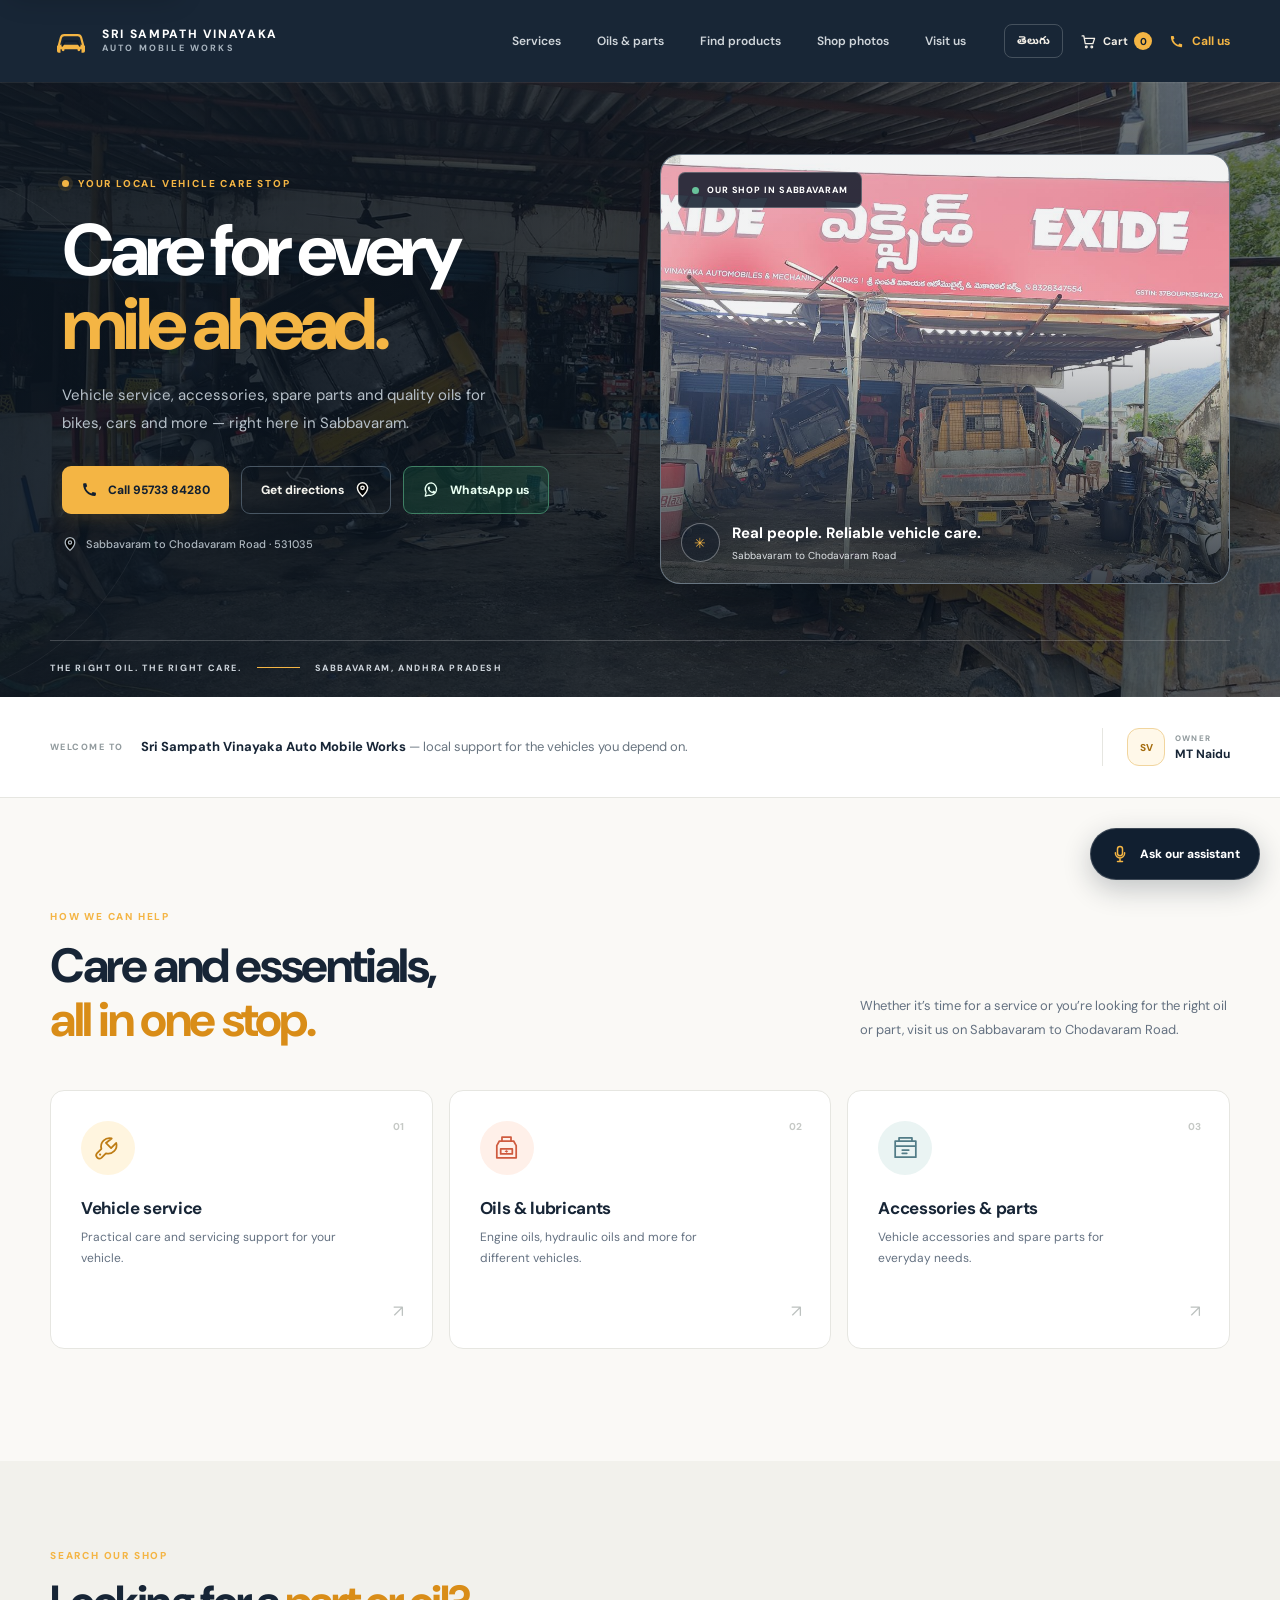
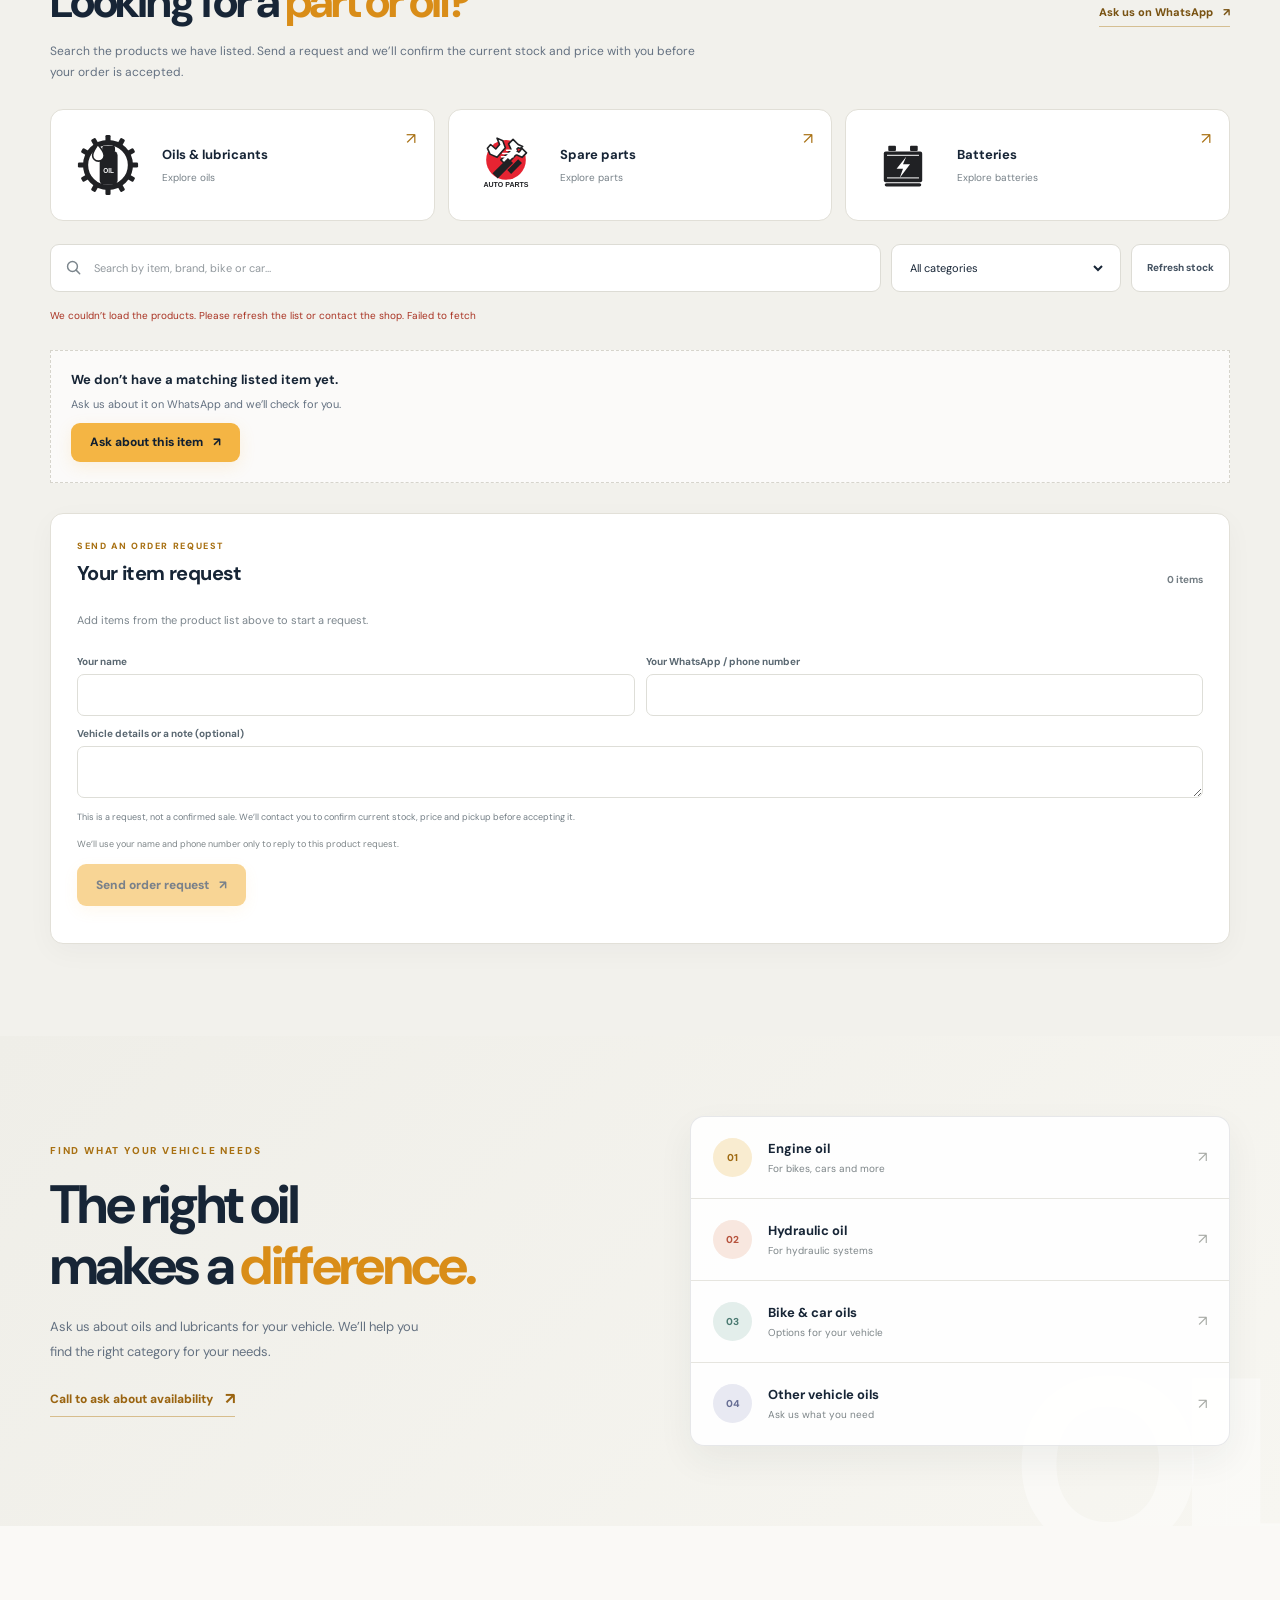
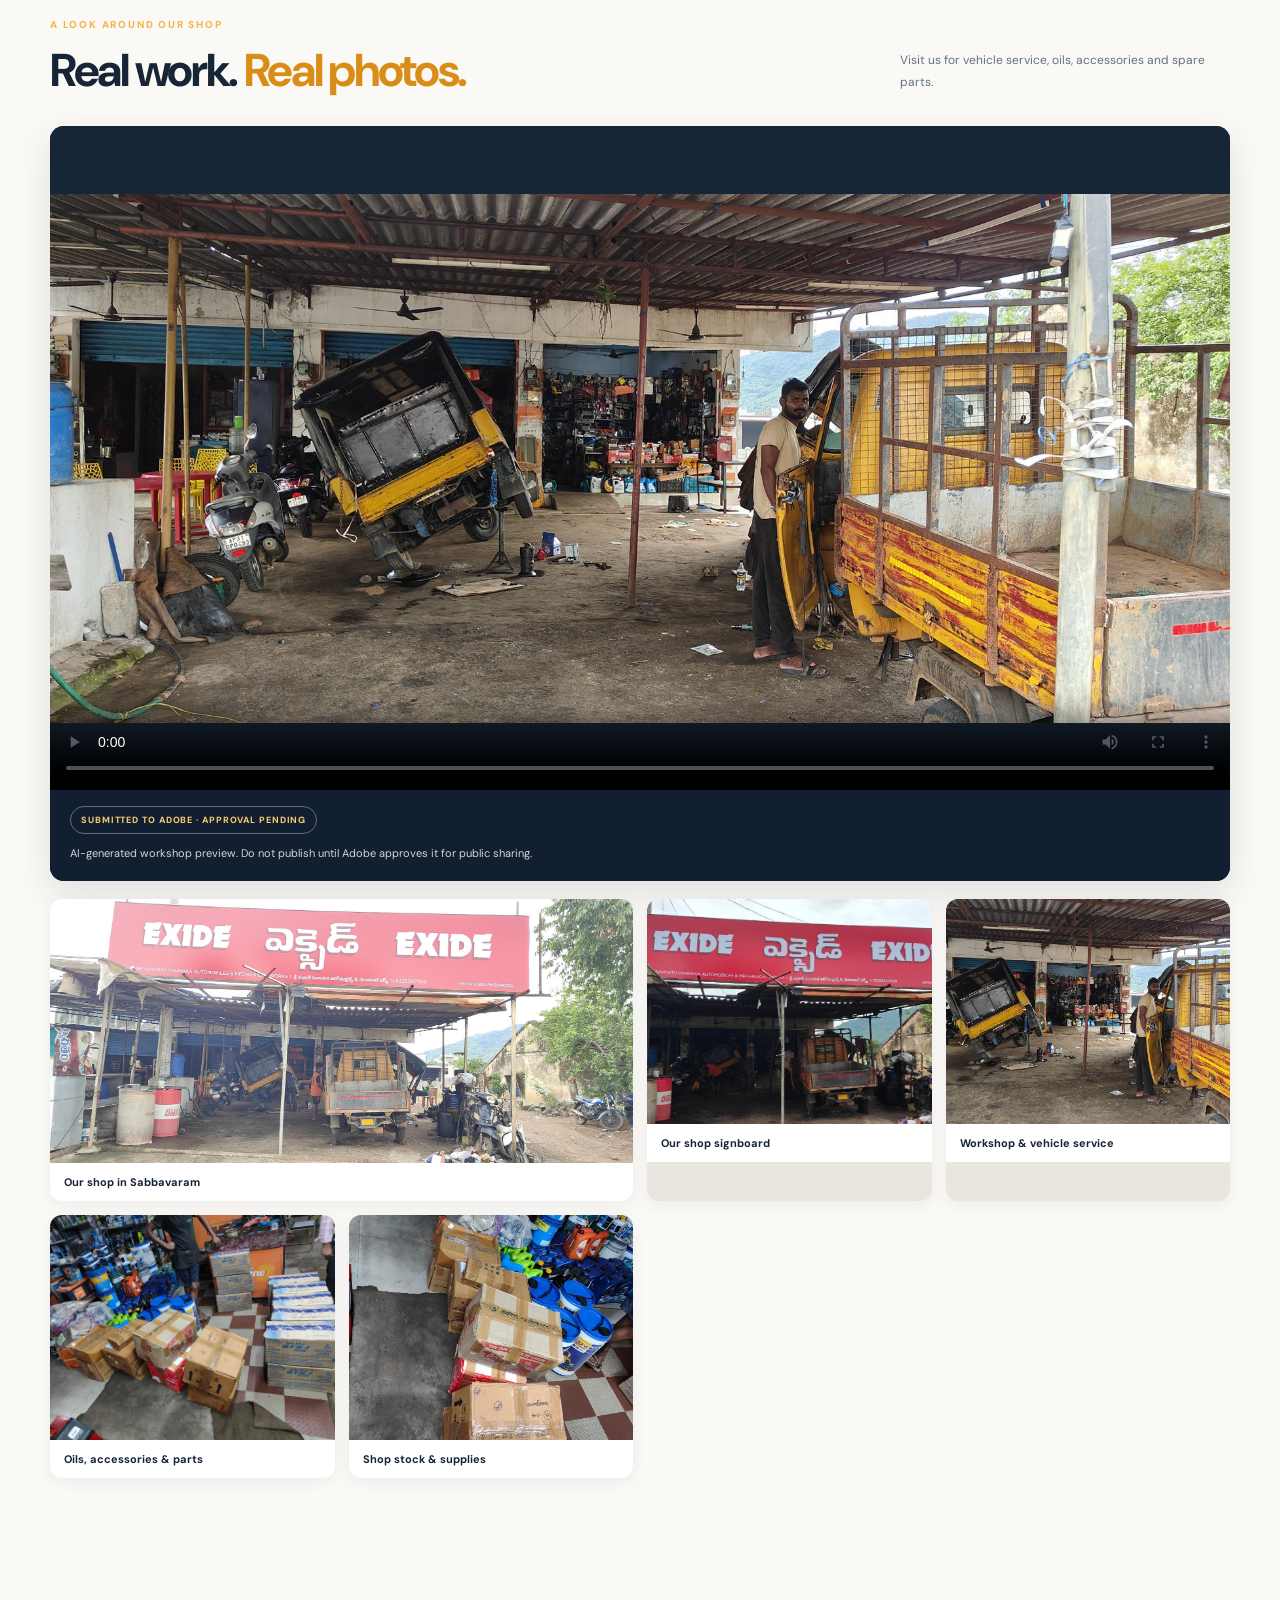
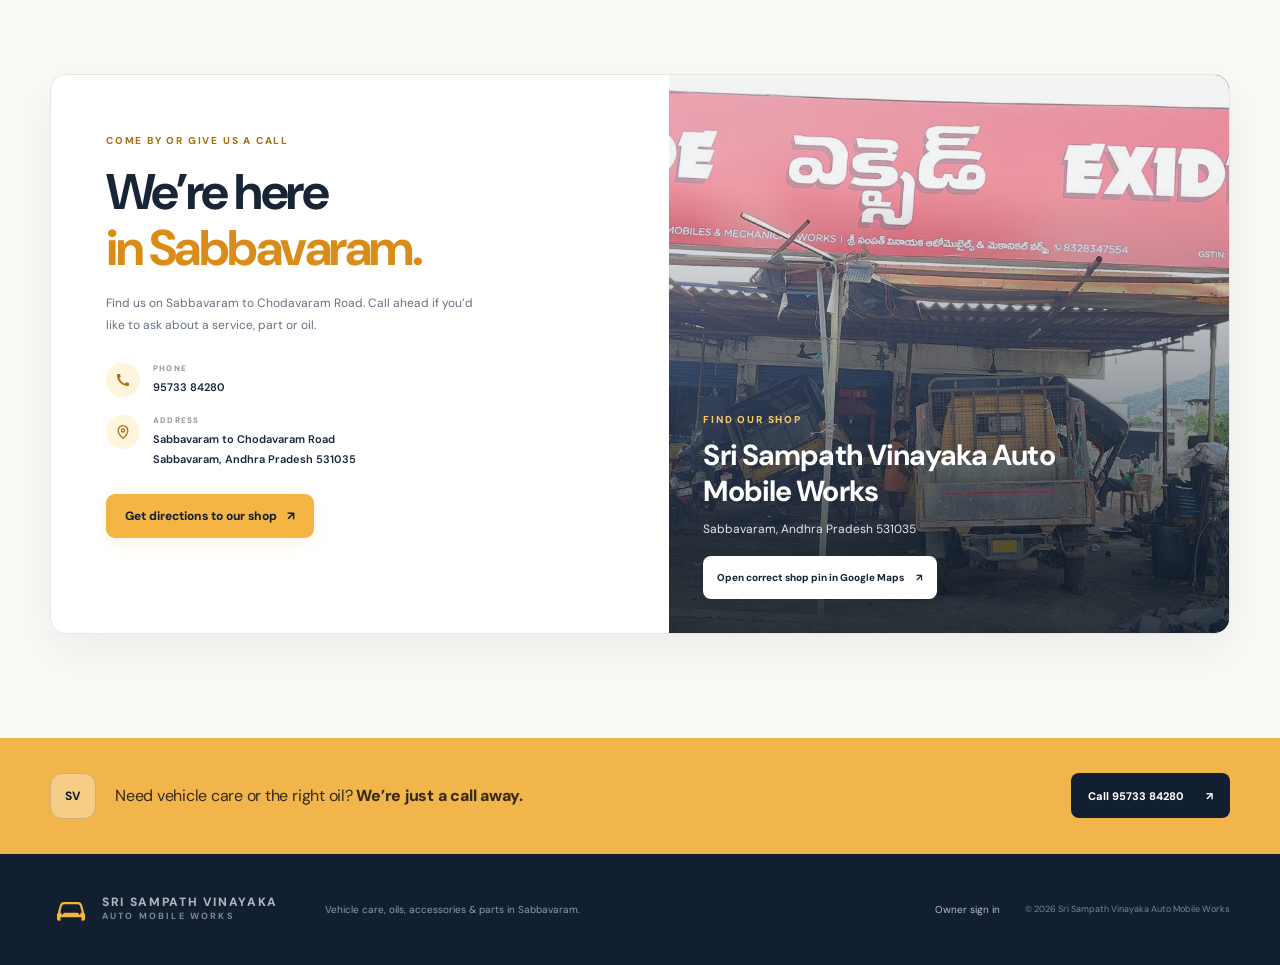
<file: index.html>
<!doctype html>
<html lang="en">
<head>
  <meta charset="utf-8">
  <meta name="viewport" content="width=device-width, initial-scale=1">
  <meta name="theme-color" content="#111f30">
  <meta name="description" content="Visit Sri Sampath Vinayaka Auto Mobile Works in Sabbavaram for vehicle servicing, batteries, genuine spare parts, accessories and quality oils. Call or find us on the map.">
  <meta property="og:type" content="website">
  <meta property="og:title" content="Sri Sampath Vinayaka Auto Mobile Works | Sabbavaram">
  <meta property="og:description" content="Vehicle care, quality oils, batteries and spare parts from your local automotive shop in Sabbavaram.">
  <title>Sri Sampath Vinayaka Auto Mobile Works | Vehicle Care in Sabbavaram</title>
  <link rel="preconnect" href="https://fonts.googleapis.com">
  <link rel="preconnect" href="https://fonts.gstatic.com" crossorigin>
  <link href="https://fonts.googleapis.com/css2?family=DM+Sans:wght@400;500;600;700;800&family=Noto+Sans+Telugu:wght@400;500;600;700;800&display=swap" rel="stylesheet">
  <link rel="stylesheet" href="styles.css">
  <script src="config.js"></script>
  <script src="site-background.js" defer></script>
  <script src="script.js" defer></script>
  <script src="catalogue.js" defer></script>
  <script src="voice-agent.js" defer></script>
</head>
<body>
  <a class="skip-link" href="#main-content">Skip to main content</a>
  <header class="site-header">
    <div class="header-inner">
      <a class="brand" href="#home" aria-label="Sri Sampath Vinayaka Auto Mobile Works home">
        <span class="brand-mark" aria-hidden="true">
          <svg viewBox="0 0 48 48" fill="none">
            <path d="M10 29.5h28l-2.4-9.2a4 4 0 0 0-3.9-3H16.3a4 4 0 0 0-3.9 3L10 29.5Z" stroke="currentColor" stroke-width="2.5" stroke-linejoin="round"/>
            <path d="M8 29.5h32v6a2 2 0 0 1-2 2h-2v-4H12v4h-2a2 2 0 0 1-2-2v-6Z" fill="currentColor"/>
            <path d="M16 24h16M14 29.5l2.5-4M34 29.5l-2.5-4" stroke="#101c2b" stroke-width="2" stroke-linecap="round"/>
            <circle cx="15" cy="34" r="1.6" fill="#f5b544"/>
            <circle cx="33" cy="34" r="1.6" fill="#f5b544"/>
          </svg>
        </span>
        <span class="brand-copy">
          <strong>SRI SAMPATH VINAYAKA</strong>
          <span>AUTO MOBILE WORKS</span>
        </span>
      </a>
      <nav class="main-nav" id="main-navigation" aria-label="Main navigation">
        <a href="#services" data-en="Services" data-te="సేవలు">Services</a>
        <a href="#oils" data-en="Oils &amp; parts" data-te="ఆయిల్స్ &amp; విడిభాగాలు">Oils &amp; parts</a>
        <a href="#products" data-en="Find products" data-te="ఉత్పత్తులు">Find products</a>
        <a href="#shop-photos" data-en="Shop photos" data-te="షాప్ ఫోటోలు">Shop photos</a>
        <a href="#visit" data-en="Visit us" data-te="మమ్మల్ని సందర్శించండి">Visit us</a>
      </nav>
      <div class="header-actions">
        <button class="language-button" id="language-toggle" type="button" aria-label="Switch language to Telugu">తెలుగు</button>
        <a class="header-cart" id="cart-link" href="#request-panel" aria-label="Cart, 0 items">
          <svg viewBox="0 0 20 20" aria-hidden="true"><path d="M2.5 3.5h2l1.7 9.1h8.9l2-6.2H5.1M7.4 15.5a1 1 0 1 0 0 2 1 1 0 0 0 0-2Zm6.5 0a1 1 0 1 0 0 2 1 1 0 0 0 0-2Z" fill="none" stroke="currentColor" stroke-width="1.5" stroke-linecap="round" stroke-linejoin="round"/></svg>
          <span class="header-cart-label" data-en="Cart" data-te="కార్ట్">Cart</span>
          <span class="header-cart-count" id="header-cart-count" aria-hidden="true">0</span>
        </a>
        <a class="header-call" href="tel:+919573384280">
          <svg viewBox="0 0 20 20" aria-hidden="true"><path d="M6.2 2.5H3.8c-.7 0-1.3.6-1.3 1.3 0 7.6 6.1 13.7 13.7 13.7.7 0 1.3-.6 1.3-1.3v-2.4l-3.8-1-1.5 1.8a11.8 11.8 0 0 1-6.8-6.8l1.8-1.5-1-3.8Z" fill="currentColor"/></svg>
          <span>Call us</span>
        </a>
        <button class="menu-button" id="menu-toggle" type="button" aria-label="Open navigation" aria-expanded="false" aria-controls="main-navigation">
          <span></span><span></span><span></span>
        </button>
      </div>
    </div>
  </header>

  <main id="main-content">
    <section class="hero" id="home">
      <video class="hero-background-video" autoplay muted loop playsinline preload="metadata" poster="images/workshop.jpg" aria-hidden="true" tabindex="-1">
        <source src="images/workshop-mechanic-video.mp4" type="video/mp4">
      </video>
      <div class="hero-video-shade" aria-hidden="true"></div>
      <div class="hero-grid">
        <div class="hero-copy">
          <div class="eyebrow"><span class="eyebrow-dot"></span><span data-en="YOUR LOCAL VEHICLE CARE STOP" data-te="మీ స్థానిక వాహన సంరక్షణ కేంద్రం">YOUR LOCAL VEHICLE CARE STOP</span></div>
          <h1 data-en="Care for every<br><em>mile ahead.</em>" data-te="ప్రతి ప్రయాణానికి<br><em>నమ్మకమైన సంరక్షణ.</em>">Care for every<br><em>mile ahead.</em></h1>
          <p class="hero-description" data-en="Vehicle service, accessories, spare parts and quality oils for bikes, cars and more — right here in Sabbavaram." data-te="బైక్‌లు, కార్లు మరియు ఇతర వాహనాలకు సర్వీసింగ్, యాక్సెసరీస్, స్పేర్ పార్ట్స్ మరియు నాణ్యమైన ఆయిల్స్ — మీ సబ్బవరం దగ్గరలోనే.">Vehicle service, accessories, spare parts and quality oils for bikes, cars and more — right here in Sabbavaram.</p>
          <div class="hero-actions">
            <a class="button button-primary" href="tel:+919573384280">
              <svg viewBox="0 0 20 20" aria-hidden="true"><path d="M6.2 2.5H3.8c-.7 0-1.3.6-1.3 1.3 0 7.6 6.1 13.7 13.7 13.7.7 0 1.3-.6 1.3-1.3v-2.4l-3.8-1-1.5 1.8a11.8 11.8 0 0 1-6.8-6.8l1.8-1.5-1-3.8Z" fill="currentColor"/></svg>
              <span data-en="Call 95733 84280" data-te="కాల్ చేయండి 95733 84280">Call 95733 84280</span>
            </a>
            <a class="button button-secondary" href="https://maps.app.goo.gl/3EdYAjv5d21XyA486" target="_blank" rel="noopener noreferrer">
              <span data-en="Get directions" data-te="దారి తెలుసుకోండి">Get directions</span>
              <svg viewBox="0 0 20 20" aria-hidden="true"><path d="M10 18s6-5.6 6-10a6 6 0 1 0-12 0c0 4.4 6 10 6 10Z" stroke="currentColor" stroke-width="1.7"/><circle cx="10" cy="8" r="2" stroke="currentColor" stroke-width="1.7"/></svg>
            </a>
            <a class="button button-whatsapp" data-whatsapp-link data-whatsapp-message="Hello, I have a question about your vehicle services or products." href="https://wa.me/916303263803" target="_blank" rel="noopener noreferrer">
              <svg viewBox="0 0 20 20" aria-hidden="true"><path d="M10 2.2a7.4 7.4 0 0 0-6.3 11.3L2.6 17.8l4.4-1.1A7.4 7.4 0 1 0 10 2.2Z" fill="none" stroke="currentColor" stroke-width="1.5" stroke-linejoin="round"/><path d="M7.2 6.4c-.3 0-.6.1-.8.4-.3.3-.8.8-.8 1.8s.8 2 1 2.3c.1.2 1.5 2.4 3.7 3.2 1.8.7 2.2.5 2.6.4.4-.1 1.3-.5 1.5-1 .2-.5.2-.9.1-1-.1-.1-.3-.2-.6-.3l-1.5-.7c-.2-.1-.4-.1-.5.1l-.7.8c-.1.2-.3.2-.5.1a6.1 6.1 0 0 1-1.8-1.1 6.8 6.8 0 0 1-1.2-1.5c-.1-.2 0-.3.1-.4l.4-.5c.1-.2.2-.3.2-.5l-.1-.4-.7-1.6c-.1-.3-.3-.4-.5-.4h-.3Z" fill="currentColor"/></svg>
              <span data-en="WhatsApp us" data-te="వాట్సాప్ చేయండి">WhatsApp us</span>
            </a>
          </div>
          <div class="hero-location">
            <span class="location-icon" aria-hidden="true">
              <svg viewBox="0 0 20 20"><path d="M10 18s6-5.6 6-10a6 6 0 1 0-12 0c0 4.4 6 10 6 10Z" stroke="currentColor" stroke-width="1.6"/><circle cx="10" cy="8" r="2" stroke="currentColor" stroke-width="1.6"/></svg>
            </span>
            <span data-en="Sabbavaram to Chodavaram Road · 531035" data-te="సబ్బవరం నుండి చోడవరం రోడ్ · 531035">Sabbavaram to Chodavaram Road · 531035</span>
          </div>
        </div>

        <div class="hero-art">
          <div class="hero-photo-card">
            <img src="images/shop-front.jpg" alt="The Sri Sampath Vinayaka Auto Mobile Works shop in Sabbavaram" data-alt-en="The Sri Sampath Vinayaka Auto Mobile Works shop in Sabbavaram" data-alt-te="సబ్బవరంలోని శ్రీ సంపత్ వినాయక ఆటోమొబైల్ వర్క్స్ షాప్" fetchpriority="high" decoding="async">
            <div class="hero-photo-badge"><span class="label-dot"></span><span data-en="OUR SHOP IN SABBAVARAM" data-te="సబ్బవరంలో మా షాప్">OUR SHOP IN SABBAVARAM</span></div>
            <div class="hero-photo-caption">
              <span class="mini-gear" aria-hidden="true">✳</span>
              <span><strong data-en="Real people. Reliable vehicle care." data-te="నిజమైన సేవ. నమ్మకమైన వాహన సంరక్షణ.">Real people. Reliable vehicle care.</strong><small data-en="Sabbavaram to Chodavaram Road" data-te="సబ్బవరం నుండి చోడవరం రోడ్">Sabbavaram to Chodavaram Road</small></span>
            </div>
          </div>
        </div>
      </div>
      <div class="hero-bottom">
        <span data-en="THE RIGHT OIL. THE RIGHT CARE." data-te="సరైన ఆయిల్. సరైన సంరక్షణ.">THE RIGHT OIL. THE RIGHT CARE.</span>
        <span class="hero-bottom-line"></span>
        <span data-en="SABBAVARAM, ANDHRA PRADESH" data-te="సబ్బవరం, ఆంధ్రప్రదేశ్">SABBAVARAM, ANDHRA PRADESH</span>
      </div>
    </section>

    <section class="intro-strip" aria-label="Business introduction">
      <div class="intro-inner">
        <span class="intro-kicker" data-en="WELCOME TO" data-te="స్వాగతం">WELCOME TO</span>
        <p><strong>Sri Sampath Vinayaka Auto Mobile Works</strong><span data-en=" — local support for the vehicles you depend on." data-te=" — మీ వాహనాలకు నమ్మకమైన స్థానిక సేవ."> — local support for the vehicles you depend on.</span></p>
        <span class="owner-tag"><span class="owner-icon">SV</span><span><small data-en="OWNER" data-te="యజమాని">OWNER</small><strong>MT Naidu</strong></span></span>
      </div>
    </section>

    <section class="section services-section" id="services">
      <div class="section-heading">
        <div>
          <span class="section-kicker" data-en="HOW WE CAN HELP" data-te="మేము అందించే సేవలు">HOW WE CAN HELP</span>
          <h2 data-en="Care and essentials,<br><em>all in one stop.</em>" data-te="సంరక్షణ మరియు అవసరాలు,<br><em>అన్నీ ఒకే చోట.</em>">Care and essentials,<br><em>all in one stop.</em></h2>
        </div>
        <p data-en="Whether it’s time for a service or you’re looking for the right oil or part, visit us on Sabbavaram to Chodavaram Road." data-te="సర్వీసింగ్ చేయించాలన్నా, సరైన ఆయిల్ లేదా విడిభాగం కావాలన్నా, సబ్బవరం నుండి చోడవరం రోడ్‌లోని మా వద్దకు రండి.">Whether it’s time for a service or you’re looking for the right oil or part, visit us on Sabbavaram to Chodavaram Road.</p>
      </div>
      <div class="service-grid">
        <article class="service-card">
          <span class="card-number">01</span>
          <span class="service-icon icon-wrench" aria-hidden="true">
            <svg viewBox="0 0 48 48"><path d="M29 10a13 13 0 0 0-16 16L6 33a5 5 0 0 0 7 7l7-7a13 13 0 0 0 16-16l-8 8-8-8 9-7Z" fill="none" stroke="currentColor" stroke-width="2.7" stroke-linecap="round" stroke-linejoin="round"/><circle cx="11" cy="35" r="1.7" fill="currentColor"/></svg>
          </span>
          <h3 data-en="Vehicle service" data-te="వాహన సర్వీసింగ్">Vehicle service</h3>
          <p data-en="Practical care and servicing support for your vehicle." data-te="మీ వాహనానికి అవసరమైన సర్వీసింగ్ మరియు సంరక్షణ.">Practical care and servicing support for your vehicle.</p>
          <span class="card-arrow" aria-hidden="true">↗</span>
        </article>
        <article class="service-card">
          <span class="card-number">02</span>
          <span class="service-icon icon-oil" aria-hidden="true">
            <svg viewBox="0 0 48 48"><path d="M17 8h14v6h4l4 7v19H9V21l4-7h4V8Z" fill="none" stroke="currentColor" stroke-width="2.7" stroke-linejoin="round"/><path d="M17 14h14M15 26h18v8H15z" fill="none" stroke="currentColor" stroke-width="2.7" stroke-linejoin="round"/><path d="m24 27-3 4h3l-1 3 4-5h-3l1-2Z" fill="currentColor"/></svg>
          </span>
          <h3 data-en="Oils &amp; lubricants" data-te="ఆయిల్స్ &amp; లూబ్రికెంట్స్">Oils &amp; lubricants</h3>
          <p data-en="Engine oils, hydraulic oils and more for different vehicles." data-te="వివిధ వాహనాలకు ఇంజిన్ ఆయిల్స్, హైడ్రాలిక్ ఆయిల్స్ మరియు మరిన్ని.">Engine oils, hydraulic oils and more for different vehicles.</p>
          <span class="card-arrow" aria-hidden="true">↗</span>
        </article>
        <article class="service-card">
          <span class="card-number">03</span>
          <span class="service-icon icon-parts" aria-hidden="true">
            <svg viewBox="0 0 48 48"><path d="M8 14h32v25H8zM14 14V9h20v5M8 22h32" fill="none" stroke="currentColor" stroke-width="2.7" stroke-linejoin="round"/><path d="M19 28h10M19 33h7" stroke="currentColor" stroke-width="2.7" stroke-linecap="round"/></svg>
          </span>
          <h3 data-en="Accessories &amp; parts" data-te="యాక్సెసరీస్ &amp; పార్ట్స్">Accessories &amp; parts</h3>
          <p data-en="Vehicle accessories and spare parts for everyday needs." data-te="రోజువారీ అవసరాలకు వాహన యాక్సెసరీస్ మరియు స్పేర్ పార్ట్స్.">Vehicle accessories and spare parts for everyday needs.</p>
          <span class="card-arrow" aria-hidden="true">↗</span>
        </article>
      </div>
    </section>

    <section class="product-section" id="products">
      <div class="product-section-inner">
        <div class="product-heading">
          <div>
            <span class="section-kicker" data-en="SEARCH OUR SHOP" data-te="మా షాప్‌లో వెతకండి">SEARCH OUR SHOP</span>
            <h2 data-en="Looking for a <em>part or oil?</em>" data-te="<em>పార్ట్ లేదా ఆయిల్</em> కావాలా?">Looking for a <em>part or oil?</em></h2>
          </div>
          <a class="product-help-link" data-whatsapp-link data-whatsapp-message="Hello, I want to ask about a product." href="https://wa.me/916303263803" target="_blank" rel="noopener noreferrer">
            <span data-en="Ask us on WhatsApp" data-te="వాట్సాప్‌లో అడగండి">Ask us on WhatsApp</span><span aria-hidden="true">↗</span>
          </a>
        </div>
        <p class="product-intro" data-en="Search the products we have listed. Send a request and we’ll confirm the current stock and price with you before your order is accepted." data-te="మేము జాబితా చేసిన ఉత్పత్తులను వెతకండి. అభ్యర్థన పంపండి; మీ ఆర్డర్‌ను నిర్ధారించే ముందు ప్రస్తుత స్టాక్ మరియు ధరను మీతో ధృవీకరిస్తాము.">Search the products we have listed. Send a request and we’ll confirm the current stock and price with you before your order is accepted.</p>
        <div class="product-categories" aria-label="Browse products by category" data-aria-label-en="Browse products by category" data-aria-label-te="ఉత్పత్తి వర్గాలవారీగా చూడండి">
          <button class="product-category-card category-oils" type="button" data-product-group="oils" aria-pressed="false" aria-controls="product-grid">
            <span class="category-art category-logo" aria-hidden="true">
              <img src="images/category-logos/oil.svg" alt="" decoding="async">
            </span>
            <span class="category-card-copy"><strong data-en="Oils &amp; lubricants" data-te="ఆయిల్స్ &amp; లూబ్రికెంట్స్">Oils &amp; lubricants</strong><small data-en="Explore oils" data-te="ఆయిల్స్ చూడండి">Explore oils</small></span>
            <span class="category-card-arrow" aria-hidden="true">↗</span>
          </button>
          <button class="product-category-card category-parts" type="button" data-product-group="parts" aria-pressed="false" aria-controls="product-grid">
            <span class="category-art category-logo" aria-hidden="true">
              <img src="images/category-logos/auto-parts.svg" alt="" decoding="async">
            </span>
            <span class="category-card-copy"><strong data-en="Spare parts" data-te="స్పేర్ పార్ట్స్">Spare parts</strong><small data-en="Explore parts" data-te="పార్ట్స్ చూడండి">Explore parts</small></span>
            <span class="category-card-arrow" aria-hidden="true">↗</span>
          </button>
          <button class="product-category-card category-batteries" type="button" data-product-group="batteries" aria-pressed="false" aria-controls="product-grid">
            <span class="category-art category-logo" aria-hidden="true">
              <img src="images/category-logos/battery.svg" alt="" decoding="async">
            </span>
            <span class="category-card-copy"><strong data-en="Batteries" data-te="బ్యాటరీలు">Batteries</strong><small data-en="Explore batteries" data-te="బ్యాటరీలు చూడండి">Explore batteries</small></span>
            <span class="category-card-arrow" aria-hidden="true">↗</span>
          </button>
        </div>
        <div class="catalogue-tools">
          <label class="catalogue-search-label" for="catalogue-search">
            <span class="sr-only" data-en="Search products" data-te="ఉత్పత్తులను వెతకండి">Search products</span>
            <svg viewBox="0 0 20 20" aria-hidden="true"><circle cx="8.8" cy="8.8" r="5.8" fill="none" stroke="currentColor" stroke-width="1.7"/><path d="m13.1 13.1 4.2 4.2" stroke="currentColor" stroke-width="1.7" stroke-linecap="round"/></svg>
            <input id="catalogue-search" type="search" placeholder="Search by item, brand, bike or car…" data-placeholder-en="Search by item, brand, bike or car…" data-placeholder-te="పేరు, బ్రాండ్, బైక్ లేదా కారు ద్వారా వెతకండి…" autocomplete="off">
          </label>
          <label class="catalogue-filter-label" for="catalogue-category">
            <span class="sr-only" data-en="Filter by category" data-te="వర్గం ద్వారా ఫిల్టర్ చేయండి">Filter by category</span>
            <select id="catalogue-category"><option value="" data-en="All categories" data-te="అన్ని వర్గాలు">All categories</option></select>
          </label>
          <button class="button button-secondary catalogue-refresh" id="catalogue-refresh" type="button"><span data-en="Refresh stock" data-te="స్టాక్‌ను రిఫ్రెష్ చేయండి">Refresh stock</span></button>
        </div>
        <p class="catalogue-status" id="catalogue-status" role="status" aria-live="polite" data-en="Loading the product catalogue…" data-te="ఉత్పత్తుల జాబితాను లోడ్ చేస్తున్నాము…">Loading the product catalogue…</p>
        <div class="product-grid" id="product-grid" aria-live="polite"></div>
        <div class="catalogue-empty hidden" id="catalogue-empty">
          <strong data-en="We don’t have a matching listed item yet." data-te="ఈ ఉత్పత్తి ప్రస్తుతం జాబితాలో లేదు.">We don’t have a matching listed item yet.</strong>
          <span data-en="Ask us about it on WhatsApp and we’ll check for you." data-te="వాట్సాప్‌లో అడగండి, మేము మీ కోసం చూసి చెబుతాము.">Ask us about it on WhatsApp and we’ll check for you.</span>
          <a class="button button-primary" data-whatsapp-link data-whatsapp-message="Hello, I want to ask if you have this item: " href="https://wa.me/916303263803" target="_blank" rel="noopener noreferrer"><span data-en="Ask about this item" data-te="ఈ ఉత్పత్తి గురించి అడగండి">Ask about this item</span><span aria-hidden="true">↗</span></a>
        </div>
        <section class="request-panel" id="request-panel" aria-labelledby="request-title">
          <div class="request-heading">
            <div><span class="section-kicker" data-en="SEND AN ORDER REQUEST" data-te="ఆర్డర్ అభ్యర్థన పంపండి">SEND AN ORDER REQUEST</span><h3 id="request-title" data-en="Your item request" data-te="మీ ఉత్పత్తి అభ్యర్థన">Your item request</h3></div>
            <span class="request-count" id="request-count">0 items</span>
          </div>
          <div class="request-items" id="request-items"><p class="request-empty" data-en="Add items from the product list above to start a request." data-te="అభ్యర్థన ప్రారంభించడానికి పైనున్న జాబితా నుండి ఉత్పత్తులను జోడించండి.">Add items from the product list above to start a request.</p></div>
          <form class="order-form" id="order-form">
            <div class="order-fields">
              <label><span data-en="Your name" data-te="మీ పేరు">Your name</span><input name="customer_name" autocomplete="name" maxlength="80" required></label>
              <label><span data-en="Your WhatsApp / phone number" data-te="మీ వాట్సాప్ / ఫోన్ నంబర్">Your WhatsApp / phone number</span><input name="customer_phone" type="tel" autocomplete="tel" inputmode="tel" minlength="10" maxlength="20" required></label>
              <label class="order-note"><span data-en="Vehicle details or a note (optional)" data-te="వాహన వివరాలు లేదా గమనిక (ఐచ్ఛికం)">Vehicle details or a note (optional)</span><textarea name="customer_message" rows="2" maxlength="500"></textarea></label>
            </div>
            <p class="order-disclaimer" data-en="This is a request, not a confirmed sale. We’ll contact you to confirm current stock, price and pickup before accepting it." data-te="ఇది అభ్యర్థన మాత్రమే, నిర్ధారించిన విక్రయం కాదు. అంగీకరించే ముందు స్టాక్, ధర మరియు పికప్‌ను మీతో ధృవీకరిస్తాము.">This is a request, not a confirmed sale. We’ll contact you to confirm current stock, price and pickup before accepting it.</p>
            <p class="order-privacy" data-en="We’ll use your name and phone number only to reply to this product request." data-te="ఈ ఉత్పత్తి అభ్యర్థనకు సమాధానం ఇవ్వడానికి మాత్రమే మీ పేరు మరియు ఫోన్ నంబర్ ఉపయోగిస్తాము.">We’ll use your name and phone number only to reply to this product request.</p>
            <button class="button button-primary order-submit" id="order-submit" type="submit" disabled><span data-en="Send order request" data-te="ఆర్డర్ అభ్యర్థన పంపండి">Send order request</span><span aria-hidden="true">↗</span></button>
            <p class="order-result" id="order-result" role="status" aria-live="polite"></p>
            <a class="button button-secondary hidden whatsapp-followup" id="whatsapp-followup" href="https://wa.me/916303263803" target="_blank" rel="noopener noreferrer"><span data-en="Continue in WhatsApp" data-te="వాట్సాప్‌లో కొనసాగించండి">Continue in WhatsApp</span><span aria-hidden="true">↗</span></a>
          </form>
        </section>
      </div>
    </section>

    <section class="oils-section" id="oils">
      <div class="oils-inner">
        <div class="oils-copy">
          <span class="section-kicker" data-en="FIND WHAT YOUR VEHICLE NEEDS" data-te="మీ వాహనానికి కావలసినవి">FIND WHAT YOUR VEHICLE NEEDS</span>
          <h2 data-en="The right oil<br>makes a <em>difference.</em>" data-te="సరైన ఆయిల్<br>మంచి <em>మార్పు తెస్తుంది.</em>">The right oil<br>makes a <em>difference.</em></h2>
          <p data-en="Ask us about oils and lubricants for your vehicle. We’ll help you find the right category for your needs." data-te="మీ వాహనానికి కావలసిన ఆయిల్స్ మరియు లూబ్రికెంట్స్ గురించి మమ్మల్ని అడగండి. మీ అవసరానికి సరిపోయే రకాన్ని కనుగొనడంలో సహాయం చేస్తాము.">Ask us about oils and lubricants for your vehicle. We’ll help you find the right category for your needs.</p>
          <a class="text-link" href="tel:+919573384280"><span data-en="Call to ask about availability" data-te="లభ్యత గురించి కాల్ చేసి అడగండి">Call to ask about availability</span><span aria-hidden="true">↗</span></a>
        </div>
        <div class="oil-list">
          <div class="oil-row"><span class="oil-icon">01</span><span><strong data-en="Engine oil" data-te="ఇంజిన్ ఆయిల్">Engine oil</strong><small data-en="For bikes, cars and more" data-te="బైక్‌లు, కార్లు మరియు మరిన్ని">For bikes, cars and more</small></span><span class="oil-arrow" aria-hidden="true">↗</span></div>
          <div class="oil-row"><span class="oil-icon">02</span><span><strong data-en="Hydraulic oil" data-te="హైడ్రాలిక్ ఆయిల్">Hydraulic oil</strong><small data-en="For hydraulic systems" data-te="హైడ్రాలిక్ వ్యవస్థల కోసం">For hydraulic systems</small></span><span class="oil-arrow" aria-hidden="true">↗</span></div>
          <div class="oil-row"><span class="oil-icon">03</span><span><strong data-en="Bike &amp; car oils" data-te="బైక్ &amp; కార్ ఆయిల్స్">Bike &amp; car oils</strong><small data-en="Options for your vehicle" data-te="మీ వాహనానికి అనువైనవి">Options for your vehicle</small></span><span class="oil-arrow" aria-hidden="true">↗</span></div>
          <div class="oil-row"><span class="oil-icon">04</span><span><strong data-en="Other vehicle oils" data-te="ఇతర వాహనాల ఆయిల్స్">Other vehicle oils</strong><small data-en="Ask us what you need" data-te="మీకు కావలసినది అడగండి">Ask us what you need</small></span><span class="oil-arrow" aria-hidden="true">↗</span></div>
        </div>
      </div>
      <div class="oil-decoration" aria-hidden="true">OIL</div>
    </section>

    <section class="shop-photos section" id="shop-photos">
      <div class="photo-heading">
        <div>
          <span class="section-kicker" data-en="A LOOK AROUND OUR SHOP" data-te="మా షాప్‌ను చూడండి">A LOOK AROUND OUR SHOP</span>
          <h2 data-en="Real work. <em>Real photos.</em>" data-te="మా పని. <em>మా నిజమైన ఫోటోలు.</em>">Real work. <em>Real photos.</em></h2>
        </div>
        <p data-en="Visit us for vehicle service, oils, accessories and spare parts." data-te="వాహన సర్వీసింగ్, ఆయిల్స్, యాక్సెసరీస్ మరియు స్పేర్ పార్ట్స్ కోసం మమ్మల్ని సందర్శించండి.">Visit us for vehicle service, oils, accessories and spare parts.</p>
      </div>
      <figure class="workshop-video-card">
        <video class="workshop-video" controls playsinline preload="metadata" poster="images/workshop.jpg" data-aria-label-en="AI-generated vehicle workshop video preview" data-aria-label-te="AI రూపొందించిన వాహన వర్క్‌షాప్ వీడియో ప్రివ్యూ" aria-label="AI-generated vehicle workshop video preview">
          <source src="images/workshop-mechanic-video.mp4" type="video/mp4">
          <span data-en="Your browser does not support embedded video." data-te="మీ బ్రౌజర్‌లో వీడియో ప్లేబ్యాక్‌కు మద్దతు లేదు.">Your browser does not support embedded video.</span>
        </video>
        <figcaption class="workshop-video-caption">
          <span class="workshop-video-status" data-en="SUBMITTED TO ADOBE · APPROVAL PENDING" data-te="ADOBE సమీక్షకు సమర్పించబడింది · ఆమోదం పెండింగ్‌లో ఉంది">SUBMITTED TO ADOBE · APPROVAL PENDING</span>
          <p data-en="AI-generated workshop preview. Do not publish until Adobe approves it for public sharing." data-te="AI రూపొందించిన వర్క్‌షాప్ ప్రివ్యూ. పబ్లిక్ షేరింగ్‌కు Adobe ఆమోదించే వరకు ప్రచురించవద్దు.">AI-generated workshop preview. Do not publish until Adobe approves it for public sharing.</p>
        </figcaption>
      </figure>
      <div class="photo-grid">
        <figure class="shop-photo shop-photo-wide">
          <button class="photo-open" type="button" aria-label="View photo: our shop in Sabbavaram">
            <img src="images/shop-front.jpg" alt="Sri Sampath Vinayaka Auto Mobile Works shop front and signboard" data-alt-en="Sri Sampath Vinayaka Auto Mobile Works shop front and signboard" data-alt-te="శ్రీ సంపత్ వినాయక ఆటోమొబైల్ వర్క్స్ షాప్ మరియు బోర్డు" loading="lazy" decoding="async">
          </button>
          <figcaption data-en="Our shop in Sabbavaram" data-te="సబ్బవరంలో మా షాప్">Our shop in Sabbavaram</figcaption>
        </figure>
        <figure class="shop-photo">
          <button class="photo-open" type="button" aria-label="View photo: our shop signboard">
            <img src="images/shop-sign.jpg" alt="Sri Sampath Vinayaka Auto Mobile Works signboard" data-alt-en="Sri Sampath Vinayaka Auto Mobile Works signboard" data-alt-te="శ్రీ సంపత్ వినాయక ఆటోమొబైల్ వర్క్స్ షాప్ బోర్డు" loading="lazy" decoding="async">
          </button>
          <figcaption data-en="Our shop signboard" data-te="మా షాప్ బోర్డు">Our shop signboard</figcaption>
        </figure>
        <figure class="shop-photo">
          <button class="photo-open" type="button" aria-label="View photo: workshop and vehicle service">
            <img src="images/workshop.jpg" alt="Vehicle repair and workshop area" data-alt-en="Vehicle repair and workshop area" data-alt-te="వాహన మరమ్మతులు మరియు వర్క్‌షాప్ ప్రాంతం" loading="lazy" decoding="async">
          </button>
          <figcaption data-en="Workshop &amp; vehicle service" data-te="వర్క్‌షాప్ &amp; వాహన సర్వీసింగ్">Workshop &amp; vehicle service</figcaption>
        </figure>
        <figure class="shop-photo">
          <button class="photo-open" type="button" aria-label="View photo: oils, accessories and parts">
            <img src="images/oils-and-parts.jpg" alt="Oils, accessories and spare parts available in the shop" data-alt-en="Oils, accessories and spare parts available in the shop" data-alt-te="షాప్‌లో అందుబాటులో ఉన్న ఆయిల్స్, యాక్సెసరీస్ మరియు స్పేర్ పార్ట్స్" loading="lazy" decoding="async">
          </button>
          <figcaption data-en="Oils, accessories &amp; parts" data-te="ఆయిల్స్, యాక్సెసరీస్ &amp; పార్ట్స్">Oils, accessories &amp; parts</figcaption>
        </figure>
        <figure class="shop-photo">
          <button class="photo-open" type="button" aria-label="View photo: shop stock and supplies">
            <img src="images/shop-stock.jpg" alt="Shop stock and vehicle supplies" data-alt-en="Shop stock and vehicle supplies" data-alt-te="షాప్ స్టాక్ మరియు వాహన సామాగ్రి" loading="lazy" decoding="async">
          </button>
          <figcaption data-en="Shop stock &amp; supplies" data-te="షాప్ స్టాక్ &amp; సామాగ్రి">Shop stock &amp; supplies</figcaption>
        </figure>
      </div>
    </section>

    <section class="visit-section section" id="visit">
      <div class="visit-card">
        <div class="visit-copy">
          <span class="section-kicker" data-en="COME BY OR GIVE US A CALL" data-te="వచ్చి కలవండి లేదా కాల్ చేయండి">COME BY OR GIVE US A CALL</span>
          <h2 data-en="We’re here<br><em>in Sabbavaram.</em>" data-te="మేము మీకు<br><em>సబ్బవరంలో అందుబాటులో.</em>">We’re here<br><em>in Sabbavaram.</em></h2>
          <p data-en="Find us on Sabbavaram to Chodavaram Road. Call ahead if you’d like to ask about a service, part or oil." data-te="సబ్బవరం నుండి చోడవరం రోడ్‌లో మమ్మల్ని కలవండి. సర్వీసింగ్, పార్ట్ లేదా ఆయిల్ గురించి ముందుగా తెలుసుకోవాలంటే కాల్ చేయండి.">Find us on Sabbavaram to Chodavaram Road. Call ahead if you’d like to ask about a service, part or oil.</p>
          <div class="visit-details">
            <a href="tel:+919573384280" class="detail-row">
              <span class="detail-icon"><svg viewBox="0 0 20 20" aria-hidden="true"><path d="M6.2 2.5H3.8c-.7 0-1.3.6-1.3 1.3 0 7.6 6.1 13.7 13.7 13.7.7 0 1.3-.6 1.3-1.3v-2.4l-3.8-1-1.5 1.8a11.8 11.8 0 0 1-6.8-6.8l1.8-1.5-1-3.8Z" fill="currentColor"/></svg></span>
              <span><small data-en="PHONE" data-te="ఫోన్">PHONE</small><strong>95733 84280</strong></span>
            </a>
            <div class="detail-row">
              <span class="detail-icon"><svg viewBox="0 0 20 20" aria-hidden="true"><path d="M10 18s6-5.6 6-10a6 6 0 1 0-12 0c0 4.4 6 10 6 10Z" fill="none" stroke="currentColor" stroke-width="1.6"/><circle cx="10" cy="8" r="2" fill="none" stroke="currentColor" stroke-width="1.6"/></svg></span>
              <span><small data-en="ADDRESS" data-te="చిరునామా">ADDRESS</small><strong data-en="Sabbavaram to Chodavaram Road<br>Sabbavaram, Andhra Pradesh 531035" data-te="సబ్బవరం నుండి చోడవరం రోడ్<br>సబ్బవరం, ఆంధ్రప్రదేశ్ 531035">Sabbavaram to Chodavaram Road<br>Sabbavaram, Andhra Pradesh 531035</strong></span>
            </div>
          </div>
          <a class="button button-primary visit-button" href="https://maps.app.goo.gl/3EdYAjv5d21XyA486" target="_blank" rel="noopener noreferrer"><span data-en="Get directions to our shop" data-te="మా షాప్‌కు దారి తెలుసుకోండి">Get directions to our shop</span><span aria-hidden="true">↗</span></a>
        </div>
        <div class="visit-visual visit-location-card">
          <img class="location-photo" src="images/shop-front.jpg" alt="Sri Sampath Vinayaka Auto Mobile Works in Sabbavaram" loading="lazy" decoding="async">
          <div class="location-card-content">
            <span class="section-kicker" data-en="FIND OUR SHOP" data-te="మా షాప్‌ను కనుగొనండి">FIND OUR SHOP</span>
            <strong data-en="Sri Sampath Vinayaka Auto Mobile Works" data-te="శ్రీ సంపత్ వినాయక ఆటోమొబైల్ వర్క్స్">Sri Sampath Vinayaka Auto Mobile Works</strong>
            <span data-en="Sabbavaram, Andhra Pradesh 531035" data-te="సబ్బవరం, ఆంధ్రప్రదేశ్ 531035">Sabbavaram, Andhra Pradesh 531035</span>
            <a class="map-open-link" href="https://maps.app.goo.gl/3EdYAjv5d21XyA486" target="_blank" rel="noopener noreferrer">
              <span data-en="Open correct shop pin in Google Maps" data-te="గూగుల్ మ్యాప్స్‌లో మా షాప్ పిన్ తెరవండి">Open correct shop pin in Google Maps</span><span aria-hidden="true">↗</span>
            </a>
          </div>
        </div>
      </div>
    </section>

    <section class="closing-band">
      <div class="closing-inner">
        <span class="closing-emblem">SV</span>
        <p data-en="Need vehicle care or the right oil? <strong>We’re just a call away.</strong>" data-te="వాహన సంరక్షణ లేదా సరైన ఆయిల్ కావాలా? <strong>మాకు కాల్ చేయండి.</strong>">Need vehicle care or the right oil? <strong>We’re just a call away.</strong></p>
        <a href="tel:+919573384280"><span data-en="Call 95733 84280" data-te="కాల్ చేయండి 95733 84280">Call 95733 84280</span><span aria-hidden="true">↗</span></a>
      </div>
    </section>
  </main>

  <footer class="site-footer">
    <div class="footer-inner">
      <a class="brand footer-brand" href="#home">
        <span class="brand-mark" aria-hidden="true">
          <svg viewBox="0 0 48 48" fill="none"><path d="M10 29.5h28l-2.4-9.2a4 4 0 0 0-3.9-3H16.3a4 4 0 0 0-3.9 3L10 29.5Z" stroke="currentColor" stroke-width="2.5" stroke-linejoin="round"/><path d="M8 29.5h32v6a2 2 0 0 1-2 2h-2v-4H12v4h-2a2 2 0 0 1-2-2v-6Z" fill="currentColor"/><path d="M16 24h16M14 29.5l2.5-4M34 29.5l-2.5-4" stroke="#101c2b" stroke-width="2" stroke-linecap="round"/></svg>
        </span>
        <span class="brand-copy"><strong>SRI SAMPATH VINAYAKA</strong><span>AUTO MOBILE WORKS</span></span>
      </a>
      <p data-en="Vehicle care, oils, accessories &amp; parts in Sabbavaram." data-te="సబ్బవరంలో వాహన సంరక్షణ, ఆయిల్స్, యాక్సెసరీస్ &amp; పార్ట్స్.">Vehicle care, oils, accessories &amp; parts in Sabbavaram.</p>
      <a class="admin-link" href="admin.html" data-en="Owner sign in" data-te="యజమాని లాగిన్">Owner sign in</a>
      <span class="footer-copyright">© <span id="current-year"></span> Sri Sampath Vinayaka Auto Mobile Works</span>
    </div>
  </footer>
  <dialog class="photo-viewer" id="photo-viewer" aria-labelledby="photo-viewer-caption">
    <form method="dialog"><button class="photo-viewer-close" aria-label="Close photo viewer" data-aria-label-en="Close photo viewer" data-aria-label-te="ఫోటో వీక్షణను మూసివేయండి">×</button></form>
    <img id="photo-viewer-image" alt="">
    <p id="photo-viewer-caption"></p>
  </dialog>
  <div class="voice-assistant">
    <button class="voice-launcher" id="voice-launcher" type="button" aria-expanded="false" aria-controls="voice-panel" aria-label="Open shop voice assistant" data-aria-label-en="Open shop voice assistant" data-aria-label-te="షాప్ వాయిస్ అసిస్టెంట్‌ను తెరవండి">
      <svg viewBox="0 0 24 24" aria-hidden="true"><path d="M12 3a3 3 0 0 0-3 3v5a3 3 0 0 0 6 0V6a3 3 0 0 0-3-3Z" fill="none" stroke="currentColor" stroke-width="1.8"/><path d="M6.5 10.5v.7a5.5 5.5 0 0 0 11 0v-.7M12 17v4m-3 0h6" fill="none" stroke="currentColor" stroke-width="1.8" stroke-linecap="round"/></svg>
      <span data-en="Ask our assistant" data-te="మా అసిస్టెంట్‌ను అడగండి">Ask our assistant</span>
    </button>
    <section class="voice-panel hidden" id="voice-panel" role="dialog" aria-labelledby="voice-title" aria-modal="false">
      <header class="voice-panel-header">
        <div class="voice-heading">
          <span class="voice-avatar" aria-hidden="true">
            <svg viewBox="0 0 24 24"><path d="M12 3a3 3 0 0 0-3 3v5a3 3 0 0 0 6 0V6a3 3 0 0 0-3-3Z" fill="none" stroke="currentColor" stroke-width="1.8"/><path d="M6.5 10.5v.7a5.5 5.5 0 0 0 11 0v-.7M12 17v4m-3 0h6" fill="none" stroke="currentColor" stroke-width="1.8" stroke-linecap="round"/></svg>
          </span>
          <span><strong id="voice-title" data-en="Shop voice assistant" data-te="షాప్ వాయిస్ అసిస్టెంట్">Shop voice assistant</strong><small data-en="Ask about our products and shop" data-te="మా ఉత్పత్తులు మరియు షాప్ గురించి అడగండి">Ask about our products and shop</small></span>
        </div>
        <button class="voice-close" id="voice-close" type="button" aria-label="Close assistant" data-aria-label-en="Close assistant" data-aria-label-te="అసిస్టెంట్‌ను మూసివేయండి">×</button>
      </header>
      <div class="voice-messages" id="voice-messages" role="log" aria-live="polite" aria-relevant="additions text"></div>
      <p class="voice-status" id="voice-status" role="status" aria-live="polite"></p>
      <p class="voice-privacy" data-en="Voice recognition uses your browser. Questions and product photos go to Gemini for matching; this website doesn’t save them. Send product-only photos; avoid faces, number plates and personal or payment details." data-te="వాయిస్ గుర్తింపు మీ బ్రౌజర్ ద్వారా జరుగుతుంది. సరిపోల్చడానికి ప్రశ్నలు మరియు ఉత్పత్తి ఫోటోలు Geminiకి పంపబడతాయి; ఈ వెబ్‌సైట్ వాటిని సేవ్ చేయదు. ఉత్పత్తి ఫోటోలను మాత్రమే పంపండి; ముఖాలు, నంబర్ ప్లేట్లు, వ్యక్తిగత లేదా చెల్లింపు వివరాలను పంపవద్దు.">Voice recognition uses your browser. Questions and product photos go to Gemini for matching; this website doesn’t save them. Send product-only photos; avoid faces, number plates and personal or payment details.</p>
      <div class="voice-suggestions" aria-label="Suggested questions" data-aria-label-en="Suggested questions" data-aria-label-te="సూచించిన ప్రశ్నలు">
        <button type="button" data-voice-prompt data-en="Find engine oil" data-te="ఇంజిన్ ఆయిల్ చూపించండి">Find engine oil</button>
        <button type="button" data-voice-prompt data-en="Find a battery" data-te="బ్యాటరీ చూపించండి">Find a battery</button>
        <button type="button" data-voice-prompt data-en="Where is the shop?" data-te="షాప్ ఎక్కడ ఉంది?">Where is the shop?</button>
      </div>
      <form class="voice-form" id="voice-form">
        <label class="sr-only" for="voice-input" data-en="Ask a question" data-te="ప్రశ్న అడగండి">Ask a question</label>
        <textarea id="voice-input" rows="2" maxlength="500" placeholder="Ask about products, price or location…" data-placeholder-en="Ask about products, price or location…" data-placeholder-te="ఉత్పత్తులు, ధర లేదా చిరునామా గురించి అడగండి…"></textarea>
        <div class="voice-image-preview hidden" id="voice-image-preview" aria-live="polite">
          <img id="voice-image-thumbnail" alt="">
          <span id="voice-image-name"></span>
          <button class="voice-image-remove" id="voice-image-remove" type="button" aria-label="Remove selected photo" data-aria-label-en="Remove selected photo" data-aria-label-te="ఎంచుకున్న ఫోటోను తీసివేయండి">×</button>
        </div>
        <div class="voice-controls">
          <input class="voice-image-input" id="voice-image-input" type="file" accept="image/jpeg,image/png,image/webp" aria-hidden="true" tabindex="-1">
          <button class="voice-tool-button voice-photo-button" id="voice-photo-button" type="button" aria-label="Find a product by photo" data-aria-label-en="Find a product by photo" data-aria-label-te="ఫోటోతో ఉత్పత్తిని కనుగొనండి">
            <svg viewBox="0 0 24 24" aria-hidden="true"><path d="M4 7.5h3l1.4-2h7.2l1.4 2h3v12H4v-12Z" fill="none" stroke="currentColor" stroke-width="1.8" stroke-linejoin="round"/><circle cx="12" cy="13" r="3.5" fill="none" stroke="currentColor" stroke-width="1.8"/></svg>
            <span data-en="Photo" data-te="ఫోటో">Photo</span>
          </button>
          <button class="voice-tool-button" id="voice-microphone" type="button" aria-label="Speak your question" data-aria-label-en="Speak your question" data-aria-label-te="మీ ప్రశ్నను మాట్లాడండి">
            <svg viewBox="0 0 24 24" aria-hidden="true"><path d="M12 3a3 3 0 0 0-3 3v5a3 3 0 0 0 6 0V6a3 3 0 0 0-3-3Z" fill="none" stroke="currentColor" stroke-width="1.8"/><path d="M6.5 10.5v.7a5.5 5.5 0 0 0 11 0v-.7M12 17v4m-3 0h6" fill="none" stroke="currentColor" stroke-width="1.8" stroke-linecap="round"/></svg>
          </button>
          <button class="voice-tool-button voice-speech-toggle" id="voice-speech-toggle" type="button" aria-pressed="true" aria-label="Turn spoken replies off" data-aria-label-en="Turn spoken replies off" data-aria-label-te="వాయిస్ సమాధానాలను ఆపండి">
            <svg viewBox="0 0 24 24" aria-hidden="true"><path d="M4 10v4h4l5 4V6l-5 4H4Z" fill="none" stroke="currentColor" stroke-width="1.8" stroke-linejoin="round"/><path d="M17 9a4 4 0 0 1 0 6m2.5-8.5a7.5 7.5 0 0 1 0 11" fill="none" stroke="currentColor" stroke-width="1.8" stroke-linecap="round"/></svg>
          </button>
          <button class="voice-send" id="voice-send" type="submit" data-en="Send" data-te="పంపండి">Send</button>
        </div>
      </form>
    </section>
  </div>
</body>
</html>
</file>
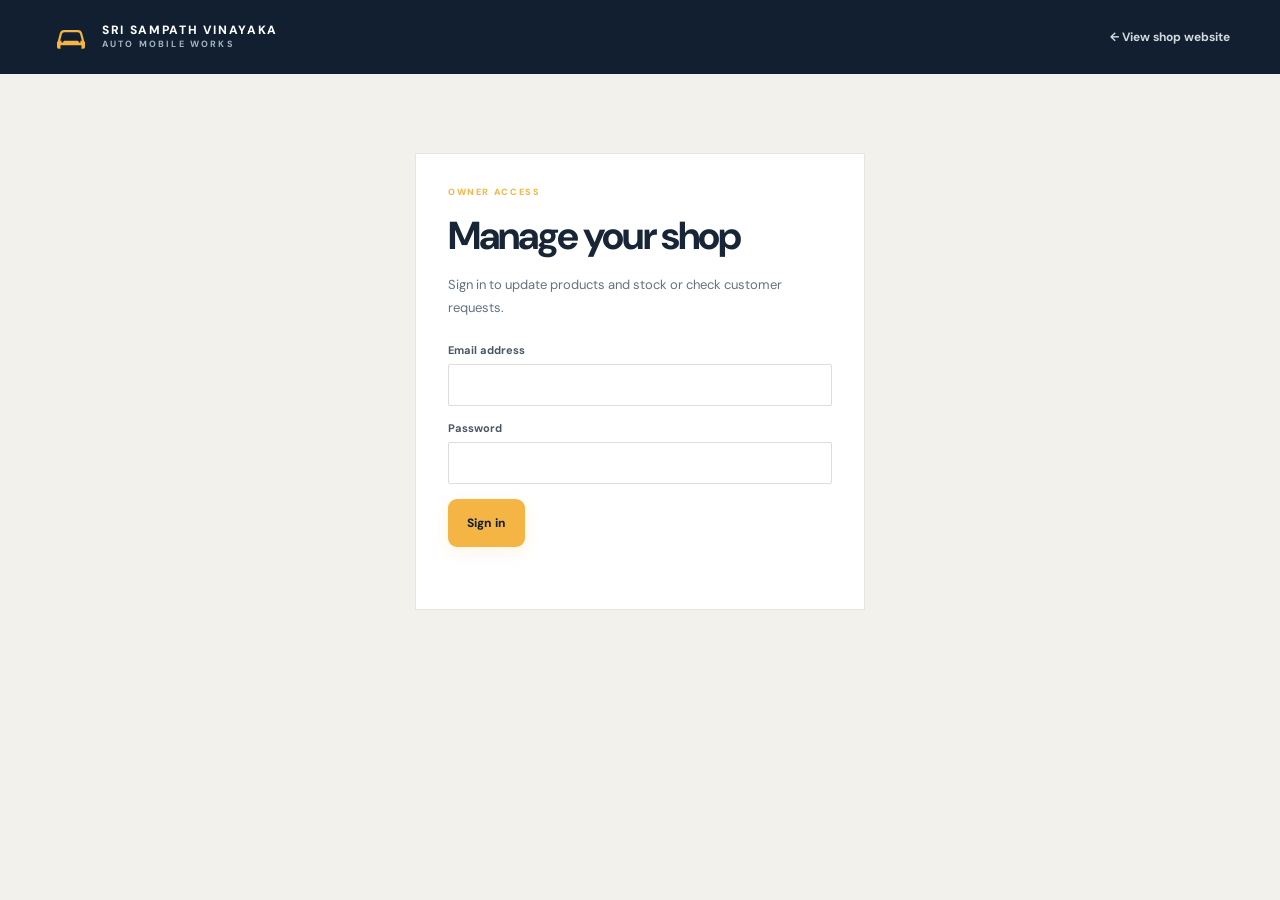
<file: admin.html>
<!doctype html>
<html lang="en">
<head>
  <meta charset="utf-8">
  <meta name="viewport" content="width=device-width, initial-scale=1">
  <meta name="theme-color" content="#101c2b">
  <meta name="robots" content="noindex,nofollow">
  <title>Owner dashboard | Sri Sampath Vinayaka Auto Mobile Works</title>
  <link rel="preconnect" href="https://fonts.googleapis.com">
  <link rel="preconnect" href="https://fonts.gstatic.com" crossorigin>
  <link href="https://fonts.googleapis.com/css2?family=DM+Sans:wght@400;500;600;700;800&family=Noto+Sans+Telugu:wght@400;500;600;700;800&display=swap" rel="stylesheet">
  <link rel="stylesheet" href="styles.css">
  <link rel="stylesheet" href="admin.css">
  <script src="config.js"></script>
  <script src="admin.js" defer></script>
</head>
<body class="admin-page">
  <header class="admin-header">
    <a class="brand" href="index.html">
      <span class="brand-mark" aria-hidden="true">
        <svg viewBox="0 0 48 48" fill="none"><path d="M10 29.5h28l-2.4-9.2a4 4 0 0 0-3.9-3H16.3a4 4 0 0 0-3.9 3L10 29.5Z" stroke="currentColor" stroke-width="2.5" stroke-linejoin="round"/><path d="M8 29.5h32v6a2 2 0 0 1-2 2h-2v-4H12v4h-2a2 2 0 0 1-2-2v-6Z" fill="currentColor"/><path d="M16 24h16M14 29.5l2.5-4M34 29.5l-2.5-4" stroke="#101c2b" stroke-width="2" stroke-linecap="round"/></svg>
      </span>
      <span class="brand-copy"><strong>SRI SAMPATH VINAYAKA</strong><span>AUTO MOBILE WORKS</span></span>
    </a>
    <a class="admin-back-link" href="index.html" data-en="← View shop website" data-te="← షాప్ వెబ్‌సైట్ చూడండి">← View shop website</a>
  </header>
  <main class="admin-main">
    <section class="admin-login-card" id="admin-login-panel">
      <span class="section-kicker">OWNER ACCESS</span>
      <h1>Manage your shop</h1>
      <p>Sign in to update products and stock or check customer requests.</p>
      <form id="admin-login-form" class="admin-form">
        <label>Email address<input name="email" type="email" autocomplete="username" required></label>
        <label>Password<input name="password" type="password" autocomplete="current-password" minlength="8" required></label>
        <button class="button button-primary" id="admin-login-button" type="submit">Sign in</button>
      </form>
      <p class="admin-message" id="admin-login-message" role="status" aria-live="polite"></p>
      <p class="admin-setup-note" id="admin-config-message">The shop database still needs to be connected. Ask the person setting up your website to finish the Supabase setup before signing in.</p>
    </section>

    <section class="admin-dashboard hidden" id="admin-dashboard">
      <div class="dashboard-heading">
        <div>
          <span class="section-kicker">PRIVATE SHOP DASHBOARD</span>
          <h1>Products &amp; requests</h1>
          <p id="admin-welcome"></p>
        </div>
        <button class="button button-secondary" id="admin-logout" type="button">Sign out</button>
      </div>
      <p class="admin-message" id="dashboard-message" role="status" aria-live="polite"></p>
      <div class="admin-grid">
        <section class="admin-card">
          <div class="admin-card-heading">
            <div><span class="section-kicker">EDIT FROM YOUR PHONE</span><h2 id="product-form-title">Add a product</h2></div>
          </div>
          <form id="product-form" class="admin-form product-admin-form">
            <input name="product_id" type="hidden">
            <label>Product name<input name="name" maxlength="120" required placeholder="e.g. Engine oil 1/2 L, 3 L, 5 L, 10 L or 20 L"></label>
            <label>Category
              <select name="category" required>
                <option value="">Choose category</option>
                <option>Engine oil</option><option>Coolant</option><option>TQ</option><option>Hydraulic oil</option><option>Hydraulic brake oil</option><option>Gear oil</option><option>Two-wheeler spare parts</option><option>Car spare parts</option><option>Accessories</option><option>Other</option>
              </select>
            </label>
            <div class="admin-form-row">
              <label>Brand (optional)<input name="brand" maxlength="80"></label>
              <label>Vehicle fit (optional)<input name="vehicle_fit" maxlength="120" placeholder="e.g. Honda Activa"></label>
            </div>
            <div class="admin-form-row">
              <label>Price in ₹ (optional)<input name="price" type="number" min="0" step="0.01" inputmode="decimal"></label>
              <label>Units in stock<input name="stock_quantity" type="number" min="0" max="100000" step="1" value="0" inputmode="numeric" required></label>
            </div>
            <label>Part number / SKU (optional)<input name="sku" maxlength="80"></label>
            <label>Short details (optional)<textarea name="description" rows="3" maxlength="1000"></textarea></label>
            <label class="photo-field">Take or choose a product photo<input name="image" type="file" accept="image/jpeg,image/png,image/webp" capture="environment"><small>JPG, PNG or WebP. Photos are resized before upload.</small></label>
            <label class="publish-field"><input name="is_published" type="checkbox" checked><span>Show this product in the public shop catalogue</span></label>
            <div class="admin-form-actions">
              <button class="button button-primary" id="product-save" type="submit">Save product</button>
              <button class="button button-secondary" id="product-cancel" type="button">Clear form</button>
            </div>
            <p class="admin-message" id="product-form-message" role="status" aria-live="polite"></p>
          </form>
        </section>
        <section class="admin-card inventory-card">
          <div class="admin-card-heading"><div><span class="section-kicker">YOUR CATALOGUE</span><h2>Products</h2></div><button class="small-action" id="products-refresh" type="button">Refresh</button></div>
          <div class="inventory-list" id="inventory-list"><p class="admin-empty">Sign in to load your products.</p></div>
        </section>
      </div>
      <section class="admin-card background-admin-card">
        <div class="admin-card-heading">
          <div><span class="section-kicker">SHOP WEBSITE</span><h2>Hero background photo</h2></div>
        </div>
        <p class="background-help">Upload a wide shop photo for the top of your website. Adjust the crop preview, then save it.</p>
        <label class="photo-field background-photo-field">Choose a background photo
          <input id="background-photo" type="file" accept="image/jpeg,image/png,image/webp">
          <small>JPG, PNG or WebP, up to 20 MB. The crop preview is 16:9.</small>
        </label>
        <div id="background-crop-controls" class="background-crop-controls hidden">
          <div class="background-preview-frame"><img id="background-preview-image" alt="Preview of the selected hero background crop"></div>
          <div class="background-crop-slider">
            <label for="background-crop-x">Horizontal crop</label>
            <input id="background-crop-x" type="range" min="0" max="100" value="50">
          </div>
          <div class="background-crop-slider">
            <label for="background-crop-y">Vertical crop</label>
            <input id="background-crop-y" type="range" min="0" max="100" value="50">
          </div>
        </div>
        <div class="admin-form-actions background-actions">
          <button class="button button-primary" id="background-save" type="button" disabled>Save background photo</button>
        </div>
        <p class="admin-message" id="background-message" role="status" aria-live="polite">No photo selected.</p>
      </section>
      <section class="admin-card order-admin-card">
        <div class="admin-card-heading"><div><span class="section-kicker">CUSTOMER ENQUIRIES</span><h2>Order requests</h2></div><button class="small-action" id="orders-refresh" type="button">Refresh</button></div>
        <div class="order-admin-list" id="order-admin-list"><p class="admin-empty">Sign in to load customer requests.</p></div>
      </section>
      <p class="admin-security-note">Keep your sign-in private. This page never uses a Supabase service-role key.</p>
    </section>
  </main>
  <script>
    (() => {
      const savedLanguage = localStorage.getItem("svaw-language");
      if (savedLanguage === "te") {
        document.documentElement.lang = "te";
        document.body.classList.add("telugu");
        document.querySelectorAll("[data-en][data-te]").forEach((element) => {
          element.innerHTML = element.dataset.te;
        });
      }
    })();
  </script>
</body>
</html>
</file>
<file: styles.css>
:root {
  color-scheme: light;
  --ink: #172536;
  --muted: #647181;
  --navy: #111f30;
  --navy-light: #1a2c40;
  --orange: #f4b544;
  --orange-deep: #e9a12c;
  --paper: #faf9f6;
  --white: #fff;
  --line: #e6e6e1;
  --font: "DM Sans", "Noto Sans Telugu", sans-serif;
}

* { box-sizing: border-box; }
html { scroll-behavior: smooth; scroll-padding-top: 96px; }
body { margin: 0; background: var(--paper); color: var(--ink); font-family: var(--font); font-size: 15px; -webkit-font-smoothing: antialiased; }
body.telugu { font-family: "Noto Sans Telugu", "DM Sans", sans-serif; }
a { color: inherit; text-decoration: none; }
button { font: inherit; }
svg { display: block; }
::selection { color: var(--navy); background: #f8d892; }
:focus-visible { outline: 3px solid #d69320; outline-offset: 3px; }
.skip-link { position: fixed; z-index: 30; top: 10px; left: 10px; padding: 12px 16px; transform: translateY(-150%); border-radius: 8px; background: #fff; color: var(--navy); box-shadow: 0 8px 28px rgba(0,0,0,.18); font-size: 13px; font-weight: 800; }
.skip-link:focus { transform: translateY(0); }

.site-header { height: 82px; background: rgba(17,31,48,.97); color: var(--white); position: sticky; top: 0; z-index: 10; box-shadow: 0 1px 0 rgba(255,255,255,.08); backdrop-filter: blur(14px); }
.header-inner { width: min(1180px, calc(100% - 64px)); height: 100%; margin: 0 auto; display: flex; align-items: center; justify-content: space-between; }
.brand { display: inline-flex; gap: 10px; align-items: center; min-width: 252px; }
.brand-mark { display: grid; place-items: center; width: 42px; height: 42px; color: var(--orange); }
.brand-mark svg { width: 42px; height: 42px; }
.brand-copy { display: grid; gap: 3px; letter-spacing: .11em; line-height: 1.1; }
.brand-copy strong { font-size: 12px; font-weight: 800; }
.brand-copy > span { color: #a8b4bf; font-size: 9px; font-weight: 700; letter-spacing: .24em; }
.main-nav { display: flex; gap: 36px; align-items: center; margin-left: auto; margin-right: 38px; }
.main-nav a { color: #d0d6db; font-size: 12px; font-weight: 600; transition: color .2s; }
.main-nav a:hover { color: var(--orange); }
.header-actions { display: flex; align-items: center; gap: 17px; }
.language-button { border: 1px solid #45515d; border-radius: 8px; padding: 8px 12px; color: #f4f0e8; background: transparent; font-size: 11px; font-weight: 700; cursor: pointer; transition: border-color .2s, color .2s, background .2s; }
.language-button:hover { border-color: var(--orange); color: var(--orange); }
.header-cart { display: inline-flex; align-items: center; gap: 6px; color: #f4f0e8; font-size: 11px; font-weight: 700; }
.header-cart:hover { color: var(--orange); }
.header-cart svg { width: 17px; height: 17px; }
.header-cart-count { min-width: 18px; height: 18px; display: inline-grid; place-items: center; padding: 0 5px; border-radius: 10px; background: var(--orange); color: var(--navy); font-size: 10px; }
.header-call { display: inline-flex; align-items: center; gap: 8px; color: var(--orange); font-size: 12px; font-weight: 700; }
.header-call svg { width: 15px; height: 15px; }
.menu-button { display: none; background: none; border: 0; padding: 6px; }

.hero { position: relative; overflow: hidden; min-height: 615px; color: var(--white); background: radial-gradient(ellipse at 78% 35%, #263b50 0, var(--navy) 53%); }
.hero.has-background { background-position: center; background-size: cover; }
.hero-background-video { position: absolute; z-index: 0; inset: 0; width: 100%; height: 100%; object-fit: cover; object-position: center 48%; }
.hero-video-shade { position: absolute; z-index: 1; inset: 0; background: linear-gradient(90deg, rgba(10,20,31,.84), rgba(10,20,31,.68) 52%, rgba(10,20,31,.48)), linear-gradient(0deg, rgba(10,20,31,.42), rgba(10,20,31,.12)); pointer-events: none; }
.hero::before { content: ""; position: absolute; z-index: 2; width: 540px; height: 540px; border-radius: 50%; border: 1px solid rgba(255,255,255,.055); left: -380px; top: 80px; pointer-events: none; }
.hero::after { content: ""; position: absolute; z-index: 2; width: 620px; height: 620px; border-radius: 50%; border: 1px solid rgba(255,255,255,.045); right: -420px; top: -290px; pointer-events: none; }
.hero-grid { position: relative; z-index: 3; width: min(1180px, calc(100% - 64px)); min-height: 558px; margin: auto; display: grid; grid-template-columns: .94fr 1.06fr; align-items: center; gap: 34px; padding: 48px 0 32px; }
.hero-copy { padding: 16px 0 25px 12px; max-width: 520px; }
.eyebrow, .section-kicker { color: var(--orange); display: flex; align-items: center; gap: 9px; font-weight: 800; font-size: 10px; letter-spacing: .18em; }
.eyebrow-dot { width: 7px; height: 7px; border-radius: 50%; background: var(--orange); box-shadow: 0 0 0 4px rgba(245,181,68,.12); }
.hero h1 { margin: 24px 0 21px; font-size: clamp(50px, 5.7vw, 74px); font-weight: 700; letter-spacing: -.065em; line-height: 1.01; }
h1 em, h2 em { color: var(--orange); font-style: normal; }
.hero-description { color: #b6c0c9; font-size: 15px; line-height: 1.85; max-width: 430px; margin: 0 0 28px; }
.hero-actions { display: flex; align-items: center; gap: 12px; flex-wrap: wrap; }
.button { min-height: 48px; display: inline-flex; justify-content: center; align-items: center; gap: 10px; padding: 0 19px; border-radius: 9px; font-size: 12px; font-weight: 800; transition: transform .2s, background .2s, color .2s, box-shadow .2s; }
.button:hover { transform: translateY(-2px); }
.button svg { width: 17px; height: 17px; }
.button-primary { background: var(--orange); color: var(--navy); box-shadow: 0 5px 16px rgba(245,181,68,.15); }
.button-primary:hover { background: #ffc65e; }
.button-secondary { color: #f5f4ee; border: 1px solid #485663; }
.button-secondary:hover { background: rgba(255,255,255,.08); border-color: #7d8892; }
.button-whatsapp { color: #e8fff2; border: 1px solid #3f8064; background: rgba(22,125,79,.22); }
.button-whatsapp:hover { background: rgba(22,125,79,.38); border-color: #66b48c; }
.hero-location { display: flex; align-items: center; gap: 8px; margin-top: 22px; color: #aeb8c0; font-size: 11px; font-weight: 500; }
.location-icon svg { width: 16px; height: 16px; }
.hero-art { min-height: 435px; position: relative; display: flex; align-items: center; justify-content: flex-end; }
.hero-photo-card { position: relative; isolation: isolate; width: min(100%, 570px); height: 430px; overflow: hidden; border: 1px solid rgba(255,255,255,.3); border-radius: 20px; background: #26394b; box-shadow: 0 30px 75px rgba(3,10,18,.34); }
.hero-photo-card::after { position: absolute; z-index: 0; inset: 0; background: linear-gradient(180deg, rgba(9,18,28,.05) 38%, rgba(9,18,28,.78) 100%); content: ""; }
.hero-photo-card > img { display: block; width: 100%; height: 100%; object-fit: cover; object-position: center 48%; }
.hero-photo-badge { position: absolute; z-index: 1; top: 17px; left: 17px; display: flex; align-items: center; gap: 8px; padding: 11px 13px; border: 1px solid rgba(255,255,255,.25); border-radius: 7px; background: rgba(16,28,43,.85); color: #fff; font-size: 9px; font-weight: 800; letter-spacing: .1em; }
.hero-photo-caption { position: absolute; z-index: 1; right: 20px; bottom: 21px; left: 20px; display: flex; align-items: center; gap: 12px; color: #fff; }
.hero-photo-caption .mini-gear { display: grid; place-items: center; width: 39px; height: 39px; flex: 0 0 39px; border: 1px solid rgba(255,255,255,.34); border-radius: 50%; background: rgba(16,28,43,.45); }
.hero-photo-caption > span:last-child { display: grid; gap: 5px; }
.hero-photo-caption strong { font-size: 15px; line-height: 1.35; }
.hero-photo-caption small { color: #e1e5e8; font-size: 10px; }
.label-dot, .map-live-dot { width: 7px; height: 7px; border-radius: 50%; background: #68c39b; }
.mini-gear { color: var(--orange); font-size: 14px; }
.hero-bottom { position: relative; z-index: 3; width: min(1180px, calc(100% - 64px)); height: 54px; margin: 0 auto; border-top: 1px solid rgba(255,255,255,.2); display: flex; align-items: center; gap: 15px; color: #d0d7de; font-size: 9px; letter-spacing: .18em; font-weight: 700; }
.hero-bottom-line { height: 1px; width: 43px; background: var(--orange); }

.intro-strip { background: #fff; border-bottom: 1px solid var(--line); }
.intro-inner { min-height: 100px; width: min(1180px, calc(100% - 64px)); margin: auto; display: flex; align-items: center; gap: 18px; }
.intro-kicker { color: #929b9e; font-size: 9px; font-weight: 800; letter-spacing: .16em; white-space: nowrap; }
.intro-inner p { margin: 0; flex: 1; font-size: 13px; line-height: 1.8; color: #697580; }
.intro-inner p strong { color: var(--ink); }
.owner-tag { display: flex; align-items: center; gap: 10px; border-left: 1px solid var(--line); padding-left: 24px; }
.owner-icon, .closing-emblem { display: grid; place-items: center; border: 1px solid #f1d59e; border-radius: 12px; height: 38px; width: 38px; color: #a46b0c; background: #fff8e9; font-weight: 800; font-size: 10px; }
.owner-tag > span:last-child { display: grid; gap: 3px; }
.owner-tag small { color: #919a9d; font-size: 8px; letter-spacing: .15em; font-weight: 800; }
.owner-tag strong { font-size: 12px; }

.section { width: min(1180px, calc(100% - 64px)); margin: 0 auto; }
.services-section { padding-top: 112px; padding-bottom: 112px; }
.section-heading { display: flex; justify-content: space-between; align-items: end; gap: 48px; margin-bottom: 43px; }
.section-heading h2, .oils-copy h2, .visit-copy h2 { color: var(--ink); font-size: clamp(34px, 4vw, 48px); line-height: 1.12; letter-spacing: -.05em; margin: 16px 0 0; font-weight: 700; }
.section-heading h2 em, .visit-copy h2 em { color: #d98d18; }
.section-heading > p { max-width: 370px; margin: 0 0 4px; color: var(--muted); font-size: 13px; line-height: 1.85; }
.service-grid { display: grid; grid-template-columns: repeat(3, 1fr); gap: 16px; }
.service-card { min-height: 259px; position: relative; border: 1px solid var(--line); border-radius: 14px; background: #fff; padding: 30px; transition: background .2s, border-color .2s, transform .2s, box-shadow .2s; }
.service-card:hover { border-color: #e8d5ae; background: #fffdf8; box-shadow: 0 14px 34px rgba(31,43,53,.07); transform: translateY(-3px); }
.card-number { position: absolute; right: 28px; top: 29px; color: #c6c9c6; font-size: 10px; font-weight: 700; }
.service-icon { display: grid; place-items: center; width: 54px; height: 54px; border-radius: 50%; background: #fff5df; color: #be7c13; }
.service-icon svg { width: 31px; height: 31px; }
.icon-oil { color: #cf5b3f; background: #fff0e9; }
.icon-parts { color: #527c87; background: #eaf4f3; }
.service-card h3 { font-size: 17px; letter-spacing: -.02em; margin: 22px 0 8px; }
.service-card p { max-width: 260px; color: var(--muted); font-size: 12px; line-height: 1.8; margin: 0; }
.card-arrow { position: absolute; bottom: 26px; right: 28px; color: #bdc2c0; font-size: 17px; transition: color .2s, transform .2s; }
.service-card:hover .card-arrow { color: #d98d18; transform: translate(2px,-2px); }

.product-section { background: #f2f1ec; }
.product-section-inner { width: min(1180px, calc(100% - 64px)); margin: 0 auto; padding: 88px 0 92px; }
.product-heading { display: flex; justify-content: space-between; align-items: end; gap: 25px; }
.product-heading h2 { margin: 14px 0 0; color: var(--ink); font-size: clamp(32px, 4vw, 45px); line-height: 1.14; letter-spacing: -.05em; }
.product-heading h2 em { color: #d98d18; font-style: normal; }
.product-help-link { display: inline-flex; align-items: center; gap: 10px; flex: 0 0 auto; color: #795313; font-size: 11px; font-weight: 800; border-bottom: 1px solid #d5bf92; padding-bottom: 7px; }
.product-intro { max-width: 660px; margin: 14px 0 24px; color: var(--muted); font-size: 12px; line-height: 1.8; }
.product-categories { display: grid; grid-template-columns: repeat(3, minmax(0, 1fr)); gap: 13px; margin: 25px 0 23px; }
.product-category-card { min-width: 0; min-height: 112px; display: flex; align-items: center; gap: 15px; padding: 18px; border: 1px solid #e1dfd7; border-radius: 13px; background: #fff; color: var(--ink); text-align: left; cursor: pointer; transition: border-color .2s, box-shadow .2s, transform .2s, background .2s; }
.product-category-card:hover, .product-category-card[aria-pressed="true"] { border-color: #d7aa52; background: #fffdf8; box-shadow: 0 10px 26px rgba(30,38,43,.08); transform: translateY(-2px); }
.product-category-card:focus-visible { outline: 3px solid #d7aa52; outline-offset: 3px; }
.category-art { width: 78px; height: 66px; flex: 0 0 78px; display: grid; place-items: center; }
.category-logo img { display: block; width: 72px; height: 64px; object-fit: contain; }
.category-card-copy { min-width: 0; display: grid; gap: 6px; }
.category-card-copy strong { font-size: 13px; line-height: 1.4; }
.category-card-copy small { color: #778188; font-size: 10px; }
.category-card-arrow { align-self: flex-start; margin-left: auto; color: #a87012; font-size: 16px; }
.catalogue-tools { display: grid; grid-template-columns: minmax(220px, 1fr) minmax(160px, 230px) auto; gap: 10px; align-items: center; }
.catalogue-search-label, .catalogue-filter-label { min-width: 0; min-height: 48px; display: flex; align-items: center; gap: 10px; padding: 0 14px; border: 1px solid #dddcd5; border-radius: 9px; background: #fff; color: #7b858c; }
.catalogue-search-label svg { width: 17px; height: 17px; flex: 0 0 17px; }
.catalogue-search-label input, .catalogue-filter-label select { width: 100%; min-width: 0; height: 42px; border: 0; outline: 0; background: transparent; color: var(--ink); font: inherit; font-size: 11px; }
.catalogue-search-label:focus-within, .catalogue-filter-label:focus-within { outline: 2px solid #e1b24f; outline-offset: 1px; }
.catalogue-search-label input::placeholder { color: #92999e; }
.catalogue-filter-label { position: relative; }
.catalogue-filter-label select { cursor: pointer; }
.catalogue-refresh { min-height: 48px; padding: 0 15px; border: 1px solid #dddcd5; border-radius: 9px; background: #fff; color: #455362; font-size: 10px; cursor: pointer; }
.catalogue-refresh:disabled { cursor: wait; opacity: .65; }
.catalogue-status { min-height: 17px; margin: 15px 0 13px; color: #707b82; font-size: 10px; line-height: 1.7; }
.catalogue-status.error, .order-result.error { color: #a93222; }
.product-grid { display: grid; grid-template-columns: repeat(3, minmax(0, 1fr)); gap: 18px; }
.product-card { min-width: 0; overflow: hidden; border: 1px solid #e5e4de; border-radius: 13px; background: #fff; box-shadow: 0 3px 12px rgba(29,39,47,.025); transition: transform .2s, box-shadow .2s, border-color .2s; }
.product-card:hover { transform: translateY(-3px); border-color: #d8d5cb; box-shadow: 0 14px 32px rgba(29,39,47,.08); }
.product-photo-frame { height: 205px; position: relative; display: grid; place-items: center; overflow: hidden; background: #eeece6; }
.product-photo { width: 100%; height: 100%; object-fit: cover; transition: transform .35s ease; }
.product-card:hover .product-photo { transform: scale(1.035); }
.product-photo-fallback { width: 100%; height: 100%; display: grid; place-items: center; color: #9a6a18; background: linear-gradient(135deg,#f5edda,#ebe9df); font-size: 37px; font-weight: 800; letter-spacing: -.06em; }
.product-card-copy { padding: 15px; }
.product-category { color: #9b6b19; font-size: 8px; font-weight: 800; letter-spacing: .12em; text-transform: uppercase; }
.product-card h3 { margin: 8px 0 4px; overflow-wrap: anywhere; color: var(--ink); font-size: 15px; line-height: 1.45; }
.product-fit, .product-description { margin: 6px 0 0; color: #748088; font-size: 10px; line-height: 1.65; overflow-wrap: anywhere; }
.product-card-footer { display: flex; justify-content: space-between; align-items: center; gap: 10px; margin-top: 14px; padding-top: 11px; border-top: 1px solid #efeee9; }
.product-card-footer > strong { font-size: 12px; }
.product-add { min-height: 37px; padding: 0 12px; border: 0; border-radius: 7px; background: var(--navy); color: white; cursor: pointer; font-size: 9px; }
.product-add:hover { background: #2b4055; }
.product-add:disabled { cursor: not-allowed; background: #e9e8e2; color: #727b80; }
.product-ask { min-height: 37px; display: inline-flex; align-items: center; padding: 0 11px; border-radius: 7px; background: #fff4dc; color: #795313; font-size: 9px; font-weight: 800; }
.catalogue-empty { margin-top: 13px; padding: 20px; display: grid; justify-items: start; gap: 9px; border: 1px dashed #d6d4cc; background: rgba(255,255,255,.68); }
.catalogue-empty strong { font-size: 13px; }
.catalogue-empty > span { color: var(--muted); font-size: 11px; }
.catalogue-empty .button { margin-top: 3px; min-height: 39px; }
.request-panel { margin-top: 30px; padding: 26px; border: 1px solid #e2e0d8; border-radius: 13px; background: #fff; box-shadow: 0 8px 28px rgba(29,39,47,.035); }
.request-heading { display: flex; justify-content: space-between; align-items: end; gap: 15px; }
.request-heading .section-kicker { color: #a87012; font-size: 9px; }
.request-heading h3 { margin: 8px 0 0; font-size: 20px; letter-spacing: -.03em; }
.request-count { color: #737d83; font-size: 10px; font-weight: 700; }
.request-items { display: grid; gap: 8px; margin-top: 16px; }
.request-empty { color: #7b858c; font-size: 11px; }
.request-row { display: grid; grid-template-columns: minmax(0, 1fr) 32px; align-items: center; gap: 10px; padding: 10px 0; border-top: 1px solid #eeede8; }
.request-product-name { display: grid; gap: 4px; overflow-wrap: anywhere; font-size: 11px; font-weight: 700; }
.request-product-name small { color: #6e7980; font-size: 10px; font-weight: 400; }
.remove-request { width: 31px; height: 31px; border: 1px solid #e4e1d8; background: white; color: #8c4a38; font-size: 17px; cursor: pointer; }
.order-form { margin-top: 17px; }
.order-fields { display: grid; grid-template-columns: 1fr 1fr; gap: 11px; }
.order-fields label { display: grid; gap: 6px; color: #596771; font-size: 10px; font-weight: 700; }
.order-fields input, .order-fields textarea { width: 100%; min-height: 42px; border: 1px solid #deded8; border-radius: 7px; padding: 9px 11px; color: var(--ink); background: #fff; font: inherit; font-size: 12px; }
.order-fields textarea { resize: vertical; }
.order-fields input:focus, .order-fields textarea:focus { outline: 2px solid #e1b24f; outline-offset: 1px; }
.order-note { grid-column: 1 / -1; }
.order-disclaimer { max-width: 700px; margin: 12px 0; color: #737e85; font-size: 9px; line-height: 1.7; }
.order-privacy { margin: 5px 0 12px; color: #7d8588; font-size: 9px; line-height: 1.6; }
.order-submit { min-height: 42px; border: 0; cursor: pointer; }
.order-submit:disabled { cursor: not-allowed; opacity: .56; }
.order-result { color: #536372; font-size: 11px; line-height: 1.7; overflow-wrap: anywhere; }
.order-result.success { color: #246c43; }
.whatsapp-followup { min-height: 40px; background: #fff; color: #266e43; border: 1px solid #b4d6c0; }
.admin-link { color: #b7c0c8; font-size: 10px; white-space: nowrap; }
.admin-link:hover { color: var(--orange); }
.sr-only { position: absolute; width: 1px; height: 1px; padding: 0; margin: -1px; overflow: hidden; clip: rect(0,0,0,0); white-space: nowrap; border: 0; }
.hidden { display: none !important; }

.oils-section { position: relative; background: linear-gradient(135deg, #efeee8, #f7f6f1); overflow: hidden; }
.oils-inner { position: relative; z-index: 1; width: min(1180px, calc(100% - 64px)); min-height: 490px; margin: auto; display: grid; grid-template-columns: 1fr 1fr; align-items: center; gap: 100px; padding: 76px 0; }
.oils-copy { max-width: 440px; }
.oils-copy .section-kicker { color: #a87012; }
.oils-copy h2 { margin-top: 18px; font-size: clamp(38px, 4.5vw, 54px); }
.oils-copy h2 em { color: #d98d18; }
.oils-copy > p { margin: 19px 0 23px; color: var(--muted); max-width: 390px; font-size: 13px; line-height: 1.9; }
.text-link { display: inline-flex; align-items: center; gap: 12px; color: #9a6410; font-size: 12px; font-weight: 800; border-bottom: 1px solid #d7bd8c; padding-bottom: 7px; }
.text-link span:last-child { font-size: 16px; }
.oil-list { overflow: hidden; background: rgba(255,255,255,.9); border: 1px solid rgba(19,35,50,.1); border-radius: 14px; position: relative; z-index: 2; box-shadow: 0 14px 36px rgba(31,43,53,.06); }
.oil-row { min-height: 82px; padding: 15px 22px; display: flex; align-items: center; gap: 16px; border-bottom: 1px solid #e6e5df; }
.oil-row:last-child { border-bottom: 0; }
.oil-icon { display: grid; place-items: center; width: 39px; height: 39px; flex: 0 0 39px; border-radius: 50%; background: #f9ecd0; color: #9f6a12; font-size: 10px; font-weight: 800; }
.oil-row:nth-child(2) .oil-icon { background: #f8e7df; color: #b6533d; }
.oil-row:nth-child(3) .oil-icon { background: #e3eeeb; color: #4b7a72; }
.oil-row:nth-child(4) .oil-icon { background: #e8e9f2; color: #676e94; }
.oil-row > span:nth-child(2) { display: grid; gap: 5px; flex: 1; }
.oil-row strong { font-size: 13px; }
.oil-row small { color: #7d8588; font-size: 10px; }
.oil-arrow { color: #a7aaa5; font-size: 15px; }
.oil-decoration { position: absolute; right: -37px; bottom: -100px; color: rgba(255,255,255,.42); font-size: 245px; font-weight: 800; letter-spacing: -.09em; }

.shop-photos { padding-top: 92px; padding-bottom: 92px; }
.photo-heading { display: flex; align-items: end; justify-content: space-between; gap: 32px; margin-bottom: 30px; }
.photo-heading h2 { margin: 14px 0 0; color: var(--ink); font-size: clamp(34px, 4vw, 46px); line-height: 1.12; letter-spacing: -.05em; }
.photo-heading h2 em { color: #d98d18; font-style: normal; }
.photo-heading > p { max-width: 330px; margin: 0 0 3px; color: var(--muted); font-size: 12px; line-height: 1.8; }
.workshop-video-card { margin: 0 0 18px; overflow: hidden; border-radius: 14px; background: #172637; box-shadow: 0 12px 34px rgba(29,39,47,.12); }
.workshop-video { display: block; width: 100%; aspect-ratio: 16 / 9; background: #172637; object-fit: contain; }
.workshop-video-caption { padding: 16px 20px 18px; background: #111f30; color: #fff; }
.workshop-video-status { display: inline-flex; padding: 7px 10px; border: 1px solid rgba(255,255,255,.35); border-radius: 999px; color: #f6c970; font-size: 9px; font-weight: 800; letter-spacing: .1em; }
.workshop-video-caption p { margin: 10px 0 0; color: rgba(255,255,255,.82); font-size: 11px; line-height: 1.7; }
.photo-grid { display: grid; grid-template-columns: repeat(4, minmax(0, 1fr)); gap: 14px; }
.shop-photo { min-width: 0; margin: 0; position: relative; overflow: hidden; border-radius: 12px; background: #e8e6df; box-shadow: 0 4px 16px rgba(29,39,47,.06); }
.shop-photo-wide { grid-column: span 2; }
.photo-open { display: block; width: 100%; padding: 0; border: 0; background: transparent; cursor: zoom-in; }
.photo-open img { display: block; width: 100%; height: 225px; object-fit: cover; transition: transform .35s ease; }
.shop-photo-wide .photo-open img { height: 264px; }
.photo-open:focus-visible { outline: 3px solid var(--orange); outline-offset: -3px; }
.shop-photo:hover .photo-open img, .photo-open:focus-visible img { transform: scale(1.025); }
.shop-photo figcaption { padding: 12px 14px; background: #fff; color: var(--ink); font-size: 11px; font-weight: 700; }
.photo-viewer { position: relative; width: fit-content; max-width: min(960px, calc(100% - 32px)); max-height: 90vh; padding: 14px; overflow: auto; border: 1px solid rgba(255,255,255,.3); background: #fff; color: var(--ink); box-shadow: 0 24px 80px rgba(0,0,0,.4); }
.photo-viewer::backdrop { background: rgba(7,15,24,.82); backdrop-filter: blur(4px); }
.photo-viewer form { display: flex; justify-content: flex-end; margin-bottom: 8px; }
.photo-viewer-close { width: 38px; height: 38px; border: 1px solid var(--line); background: #fff; color: var(--ink); font-size: 24px; line-height: 1; cursor: pointer; }
.photo-viewer-close:focus-visible { outline: 3px solid var(--orange); outline-offset: 2px; }
.photo-viewer > img { display: block; max-width: 100%; max-height: 76vh; margin: auto; object-fit: contain; }
.photo-viewer > p { margin: 12px 0 0; font-size: 12px; font-weight: 700; }

.visit-section { padding-top: 104px; padding-bottom: 104px; }
.visit-card { display: grid; grid-template-columns: 1.05fr .95fr; overflow: hidden; border: 1px solid var(--line); border-radius: 16px; background: #fff; min-height: 560px; box-shadow: 0 16px 44px rgba(29,39,47,.06); }
.visit-copy { padding: 59px 55px 49px; }
.visit-copy .section-kicker { color: #a87012; }
.visit-copy h2 { margin-top: 17px; font-size: clamp(39px, 4vw, 50px); }
.visit-copy > p { margin: 16px 0 26px; max-width: 380px; color: var(--muted); font-size: 12px; line-height: 1.9; }
.visit-details { display: grid; gap: 18px; }
.detail-row { display: flex; align-items: flex-start; gap: 13px; }
.detail-icon { width: 34px; height: 34px; display: grid; place-items: center; flex: 0 0 34px; border-radius: 50%; background: #fff4dc; color: #a87012; }
.detail-icon svg { width: 16px; height: 16px; }
.detail-row > span:last-child { display: grid; gap: 5px; }
.detail-row small { color: #90999b; font-size: 8px; font-weight: 800; letter-spacing: .15em; }
.detail-row strong { font-size: 11px; line-height: 1.75; font-weight: 600; }
.visit-button { margin-top: 25px; min-height: 44px; }
.visit-visual { min-height: 100%; position: relative; overflow: hidden; background: #e8eee9; }
.visit-location-card { display: flex; align-items: stretch; background: var(--navy); }
.location-photo { position: absolute; inset: 0; width: 100%; height: 100%; object-fit: cover; }
.visit-location-card::after { position: absolute; inset: 0; background: linear-gradient(180deg, rgba(12,24,37,.05) 20%, rgba(12,24,37,.86) 100%); content: ""; pointer-events: none; }
.location-card-content { position: relative; z-index: 1; width: 100%; display: flex; flex-direction: column; align-items: flex-start; justify-content: flex-end; gap: 11px; padding: 34px; color: #fff; }
.location-card-content .section-kicker { color: #f6c970; }
.location-card-content > strong { max-width: 390px; font-size: clamp(20px, 2.5vw, 29px); line-height: 1.25; letter-spacing: -.03em; }
.location-card-content > span:not(.section-kicker) { color: #e0e6eb; font-size: 12px; }
.map-open-link { position: static; display: inline-flex; align-items: center; gap: 12px; min-height: 43px; margin-top: 8px; padding: 0 14px; border-radius: 8px; background: #fff; color: var(--ink); box-shadow: 0 4px 16px rgba(16,28,43,.18); font-size: 10px; font-weight: 800; transition: transform .2s, background .2s; }
.map-open-link:hover { transform: translateY(-2px); background: #fff7e6; }
.map-open-link:hover { color: #9a6410; }

.closing-band { background: #f2b54b; }
.closing-inner { width: min(1180px, calc(100% - 64px)); min-height: 116px; margin: auto; display: flex; align-items: center; gap: 19px; }
.closing-emblem { color: var(--navy); background: rgba(255,255,255,.33); border-color: rgba(22,37,54,.18); width: 46px; height: 46px; font-size: 12px; flex: 0 0 46px; }
.closing-inner p { flex: 1; font-size: 16px; margin: 0; color: #362a15; letter-spacing: -.015em; }
.closing-inner p strong { font-weight: 800; }
.closing-inner > a { display: inline-flex; align-items: center; gap: 22px; border-radius: 8px; background: var(--navy); color: white; min-height: 45px; padding: 0 17px; font-size: 11px; font-weight: 800; }
.closing-inner > a:hover { background: #24374b; }

.site-footer { background: var(--navy); color: #abb6bf; }
.footer-inner { width: min(1180px, calc(100% - 64px)); min-height: 111px; margin: auto; display: flex; align-items: center; gap: 25px; }
.footer-brand { min-width: 250px; }
.footer-brand .brand-copy > span { color: #7d8995; }
.footer-inner > p { flex: 1; font-size: 10px; color: #909ca7; }
.footer-copyright { font-size: 9px; color: #778592; }

.voice-assistant { position: fixed; z-index: 20; right: max(20px, calc((100vw - 1280px) / 2)); bottom: 20px; display: grid; justify-items: end; gap: 12px; font-family: var(--font); }
.voice-launcher { min-height: 52px; display: inline-flex; align-items: center; justify-content: center; gap: 10px; padding: 0 19px; border: 1px solid rgba(255,255,255,.18); border-radius: 999px; background: var(--navy); color: #fff; box-shadow: 0 9px 28px rgba(15,28,42,.24); font-size: 12px; font-weight: 800; cursor: pointer; transition: transform .2s, background .2s, box-shadow .2s; }
.voice-launcher:hover { transform: translateY(-2px); background: #1d344c; box-shadow: 0 13px 34px rgba(15,28,42,.3); }
.voice-launcher svg { width: 20px; height: 20px; color: var(--orange); }
.voice-panel { width: min(390px, calc(100vw - 32px)); max-height: min(570px, calc(100dvh - 106px)); display: flex; flex-direction: column; overflow: hidden; border: 1px solid #e0e2e1; border-radius: 16px; background: #fff; box-shadow: 0 20px 70px rgba(15,28,42,.25); }
.voice-panel[hidden], .voice-panel.hidden { display: none; }
.voice-panel-header { min-height: 69px; display: flex; align-items: center; justify-content: space-between; gap: 12px; padding: 12px 16px; background: var(--navy); color: #fff; }
.voice-heading { display: flex; align-items: center; gap: 11px; min-width: 0; }
.voice-avatar { width: 38px; height: 38px; flex: 0 0 38px; display: grid; place-items: center; border: 1px solid rgba(244,181,68,.42); border-radius: 50%; background: rgba(244,181,68,.12); color: var(--orange); }
.voice-avatar svg { width: 21px; height: 21px; }
.voice-heading > span:last-child { min-width: 0; display: grid; gap: 4px; }
.voice-heading strong { font-size: 12px; }
.voice-heading small { color: #c3ccd3; font-size: 10px; }
.voice-close { width: 34px; height: 34px; flex: 0 0 34px; border: 1px solid rgba(255,255,255,.2); border-radius: 8px; background: transparent; color: #fff; font-size: 21px; cursor: pointer; }
.voice-messages { min-height: 125px; display: flex; flex: 1; flex-direction: column; gap: 10px; overflow-y: auto; overscroll-behavior: contain; padding: 16px; background: #f8f8f5; }
.voice-message { max-width: 88%; padding: 10px 12px; border-radius: 12px; color: var(--ink); font-size: 12px; line-height: 1.65; white-space: pre-wrap; overflow-wrap: anywhere; }
.voice-message-assistant { align-self: flex-start; border: 1px solid #e7e6df; border-bottom-left-radius: 4px; background: #fff; }
.voice-message-user { align-self: flex-end; border-bottom-right-radius: 4px; background: #e9f0f3; }
.voice-status { min-height: 17px; margin: 0; padding: 0 16px; color: #667483; font-size: 10px; line-height: 1.6; }
.voice-status:empty { display: none; }
.voice-status.error { color: #a93222; }
.voice-privacy { margin: 0; padding: 8px 16px 10px; color: #77818a; font-size: 9px; line-height: 1.55; }
.voice-suggestions { display: flex; flex-wrap: wrap; gap: 6px; padding: 0 12px 10px; }
.voice-suggestions button { min-height: 30px; padding: 0 10px; border: 1px solid #e3e1d8; border-radius: 999px; background: #fff; color: #536273; font: inherit; font-size: 9px; cursor: pointer; }
.voice-suggestions button:hover { border-color: #d6b46c; background: #fff8e9; color: #80570f; }
.voice-product-suggestions { display: grid; gap: 7px; margin-top: 9px; }
.voice-product-card { display: grid; gap: 6px; padding: 10px; border: 1px solid #e5e4de; border-radius: 9px; background: #fff; }
.voice-product-card strong { color: var(--ink); font-size: 11px; line-height: 1.4; }
.voice-product-card small { color: #6e7980; font-size: 9px; line-height: 1.5; }
.voice-product-card button { justify-self: start; min-height: 31px; padding: 0 10px; border: 0; border-radius: 6px; background: var(--navy); color: #fff; font-size: 9px; font-weight: 800; cursor: pointer; }
.voice-product-card button:hover { background: #273c52; }
.voice-product-card button:disabled { cursor: default; opacity: .6; }
.voice-form { padding: 10px 12px 12px; border-top: 1px solid #e8e7e1; }
.voice-form textarea { width: 100%; min-height: 52px; max-height: 110px; resize: vertical; padding: 10px 11px; border: 1px solid #deded8; border-radius: 8px; background: #fff; color: var(--ink); font: inherit; font-size: 12px; line-height: 1.5; }
.voice-form textarea:focus { outline: 2px solid #e1b24f; outline-offset: 1px; }
.voice-image-input { position: absolute; width: 1px; height: 1px; overflow: hidden; clip: rect(0, 0, 0, 0); white-space: nowrap; clip-path: inset(50%); }
.voice-image-preview { display: flex; align-items: center; gap: 9px; margin-top: 8px; padding: 6px 8px; border: 1px solid #e3e1d8; border-radius: 8px; background: #fff; }
.voice-image-preview.hidden { display: none; }
.voice-image-preview img { width: 42px; height: 42px; flex: 0 0 42px; border-radius: 5px; object-fit: cover; }
.voice-image-preview span { min-width: 0; overflow: hidden; color: #536273; font-size: 10px; text-overflow: ellipsis; white-space: nowrap; }
.voice-image-remove { width: 28px; height: 28px; flex: 0 0 28px; margin-left: auto; border: 1px solid #e3e1d8; border-radius: 6px; background: #fff; color: #536273; font-size: 18px; cursor: pointer; }
.voice-message-image { display: block; max-width: min(220px, 100%); max-height: 190px; margin-top: 8px; border-radius: 7px; object-fit: contain; }
.voice-controls { display: flex; align-items: center; gap: 8px; margin-top: 8px; }
.voice-tool-button { width: 38px; height: 38px; display: grid; place-items: center; border: 1px solid #e3e1d8; border-radius: 8px; background: #fff; color: #425263; cursor: pointer; }
.voice-photo-button { width: auto; min-width: 76px; display: inline-flex; gap: 5px; padding: 0 8px; font-size: 10px; }
.voice-tool-button:hover, .voice-tool-button[aria-pressed="true"] { border-color: #d8c18f; background: #fff8e9; color: #80570f; }
.voice-tool-button svg { width: 19px; height: 19px; }
.voice-tool-button:disabled { cursor: not-allowed; opacity: .55; }
.voice-microphone-listening { animation: voice-pulse 1.1s ease-in-out infinite; border-color: #cf715b; background: #fff0ec; color: #ad402b; }
.voice-send { min-width: 76px; min-height: 38px; margin-left: auto; padding: 0 14px; border: 0; border-radius: 8px; background: var(--navy); color: #fff; font-size: 11px; font-weight: 800; cursor: pointer; }
.voice-send:hover { background: #273c52; }
.voice-send:disabled { cursor: wait; opacity: .58; }
@keyframes voice-pulse { 50% { box-shadow: 0 0 0 5px rgba(207,113,91,.13); } }

@media (max-width: 900px) {
  .header-inner, .hero-grid, .hero-bottom, .intro-inner, .section, .oils-inner, .closing-inner, .footer-inner { width: min(100% - 44px, 720px); }
  .main-nav { gap: 12px; margin-right: 12px; }
  .main-nav a { font-size: 10px; }
  .brand { min-width: 205px; gap: 7px; }
  .brand-copy strong { font-size: 10px; }
  .brand-copy > span { font-size: 8px; }
  .header-actions { gap: 10px; }
  .hero-grid { grid-template-columns: 1fr .9fr; }
  .hero-art { min-height: 375px; }
  .hero-photo-card { height: 360px; }
  .section-heading { gap: 25px; }
  .oils-inner { gap: 48px; }
  .visit-copy { padding: 48px 36px; }
  .photo-open img { height: 190px; }
  .shop-photo-wide .photo-open img { height: 230px; }
  .footer-inner { flex-wrap: wrap; gap: 12px 18px; padding-top: 20px; padding-bottom: 20px; }
  .footer-inner > p { flex-basis: 100%; margin: 0; order: 3; }
}

@media (max-width: 680px) {
  html { scroll-padding-top: 70px; }
  .site-header { height: 70px; }
  .header-inner, .hero-grid, .hero-bottom, .intro-inner, .section, .oils-inner, .closing-inner, .footer-inner { width: calc(100% - 36px); }
  .brand { min-width: 0; gap: 7px; }
  .brand-mark, .brand-mark svg { width: 36px; height: 36px; }
  .brand-copy strong { font-size: 10px; }
  .brand-copy > span { font-size: 8px; }
  .main-nav { display: none; position: absolute; top: 70px; left: 0; right: 0; margin: 0; padding: 10px 18px 19px; background: var(--navy); border-top: 1px solid #263545; flex-direction: column; align-items: stretch; gap: 0; box-shadow: 0 12px 15px rgba(0,0,0,.16); }
  .main-nav.open { display: flex; }
  .main-nav a { padding: 13px 4px; border-bottom: 1px solid #263545; font-size: 12px; }
  .header-actions { gap: 11px; }
  .language-button { padding: 7px 9px; font-size: 10px; }
  .header-cart { gap: 3px; }
  .header-cart-label { display: none; }
  .header-call { font-size: 0; gap: 0; }
  .header-call svg { width: 18px; height: 18px; }
  .menu-button { display: grid; gap: 4px; cursor: pointer; }
  .menu-button span { width: 19px; height: 2px; background: #fff; display: block; }
  .hero { min-height: auto; }
  .hero-grid { grid-template-columns: 1fr; gap: 0; padding: 54px 0 20px; }
  .hero-copy { padding: 0 2px; }
  .eyebrow, .section-kicker { font-size: 9px; }
  .hero h1 { font-size: clamp(50px, 12vw, 68px); margin-top: 18px; }
  .hero-description { font-size: 13px; max-width: 440px; margin-bottom: 22px; }
  .button { min-height: 46px; padding: 0 14px; font-size: 11px; }
  .hero-location { margin-top: 18px; font-size: 10px; }
  .hero-art { min-height: 0; margin: 28px 0 0; }
  .hero-photo-card { height: 290px; }
  .hero-photo-badge { top: 12px; left: 12px; padding: 9px 10px; font-size: 8px; }
  .hero-photo-caption { right: 14px; bottom: 15px; left: 14px; gap: 9px; }
  .hero-photo-caption .mini-gear { width: 34px; height: 34px; flex-basis: 34px; }
  .hero-photo-caption strong { font-size: 13px; }
  .hero-photo-caption small { font-size: 9px; }
  .hero-bottom { height: 49px; gap: 8px; font-size: 7px; letter-spacing: .1em; }
  .hero-bottom-line { width: 22px; }
  .intro-inner { min-height: 0; padding: 20px 0; display: grid; grid-template-columns: 1fr auto; gap: 8px 14px; }
  .intro-kicker { grid-column: 1 / -1; }
  .intro-inner p { font-size: 11px; }
  .owner-tag { padding-left: 13px; gap: 7px; }
  .owner-icon { width: 33px; height: 33px; }
  .services-section { padding-top: 70px; padding-bottom: 70px; }
  .section-heading { display: block; margin-bottom: 27px; }
  .section-heading h2 { font-size: 38px; }
  .section-heading > p { margin-top: 15px; font-size: 12px; }
  .product-categories { gap: 8px; margin: 20px 0; }
  .product-category-card { min-height: 135px; flex-direction: column; align-items: center; justify-content: center; gap: 8px; padding: 12px 7px; text-align: center; }
  .category-art { width: 100%; height: 55px; flex: 0 0 55px; }
  .category-logo img { width: 62px; height: 52px; }
  .category-card-copy { justify-items: center; gap: 4px; }
  .category-card-copy strong { font-size: 10px; }
  .category-card-copy small { font-size: 9px; }
  .category-card-arrow { position: absolute; top: 8px; right: 8px; font-size: 12px; }
  .catalogue-tools { grid-template-columns: minmax(0, 1fr); gap: 9px; }
  .catalogue-search-label, .catalogue-filter-label { width: 100%; }
  .catalogue-refresh { justify-self: start; }
  .catalogue-filter-label select { overflow: hidden; text-overflow: ellipsis; }
  .request-panel { padding: 17px; }
  .service-grid { grid-template-columns: 1fr; }
  .service-card { min-height: 205px; padding: 23px; }
  .service-card h3 { margin-top: 15px; }
  .service-card p { max-width: calc(100% - 30px); }
  .card-number { top: 24px; right: 23px; }
  .card-arrow { bottom: 21px; right: 23px; }
  .oils-inner { grid-template-columns: 1fr; gap: 30px; padding: 67px 0; }
  .oils-copy h2 { font-size: 43px; }
  .oils-copy > p { font-size: 12px; }
  .oil-row { min-height: 74px; padding: 12px 14px; }
  .oil-decoration { font-size: 150px; right: -24px; bottom: -52px; }
  .shop-photos { padding-top: 70px; padding-bottom: 70px; }
  .photo-heading { display: block; margin-bottom: 22px; }
  .photo-heading h2 { font-size: 37px; }
  .photo-heading > p { margin-top: 12px; font-size: 11px; }
  .workshop-video-card { margin-bottom: 12px; border-radius: 11px; }
  .workshop-video-caption { padding: 13px 14px 15px; }
  .workshop-video-status { padding: 7px 9px; font-size: 8px; }
  .workshop-video-caption p { font-size: 10px; }
  .photo-grid { grid-template-columns: repeat(2, minmax(0, 1fr)); gap: 10px; }
  .shop-photo-wide { grid-column: span 2; }
  .photo-open img, .shop-photo-wide .photo-open img { height: 150px; }
  .shop-photo-wide .photo-open img { height: 210px; }
  .shop-photo figcaption { padding: 10px; font-size: 10px; }
  .visit-section { padding-top: 70px; padding-bottom: 70px; }
  .visit-card { grid-template-columns: 1fr; }
  .visit-copy { padding: 39px 25px 34px; }
  .visit-copy h2 { font-size: 42px; }
  .visit-copy > p { font-size: 11px; }
  .visit-visual { min-height: 360px; }
  .location-card-content { padding: 25px; }
  .map-open-link { min-height: 40px; padding: 0 12px; font-size: 9px; }
  .closing-inner { min-height: 0; padding: 24px 0; display: grid; grid-template-columns: 43px 1fr; gap: 13px; }
  .closing-emblem { width: 43px; height: 43px; }
  .closing-inner p { font-size: 13px; line-height: 1.7; }
  .closing-inner > a { grid-column: 2; justify-content: space-between; width: max-content; min-width: 180px; min-height: 42px; }
  .footer-inner { min-height: 0; padding: 24px 0; display: grid; grid-template-columns: 1fr; gap: 12px; }
  .footer-brand { min-width: 0; }
  .footer-inner > p { margin: 0; }
  .voice-assistant { right: 14px; bottom: 14px; gap: 8px; }
  .voice-launcher { min-height: 46px; padding: 0 14px; font-size: 11px; }
  .voice-panel { max-height: min(590px, calc(100dvh - 76px)); }
}

@media (max-width: 420px) {
  .brand-copy strong { font-size: 9px; letter-spacing: .07em; }
  .brand-copy > span { font-size: 7px; letter-spacing: .16em; }
  .header-actions { gap: 7px; }
  .product-categories { grid-template-columns: 1fr; }
  .product-category-card { min-height: 82px; flex-direction: row; justify-content: flex-start; padding: 10px 14px; text-align: left; }
  .category-art { width: 58px; height: 54px; flex: 0 0 58px; }
  .category-logo img { width: 54px; height: 48px; }
  .category-card-copy { justify-items: start; }
  .category-card-arrow { position: static; margin-left: auto; }
  .voice-launcher { min-height: 44px; padding: 0 12px; }
  .voice-launcher svg { width: 18px; height: 18px; }
  .voice-launcher span { font-size: 10px; }
}

@media (prefers-reduced-motion: reduce) {
  *, *::before, *::after { scroll-behavior: auto !important; transition-duration: .01ms !important; animation-duration: .01ms !important; animation-iteration-count: 1 !important; }
}
</file>
<file: admin.css>
.admin-page { min-height: 100vh; background: #f2f1ec; }
.admin-header { min-height: 74px; padding: 0 max(22px, calc((100vw - 1180px) / 2)); display: flex; align-items: center; justify-content: space-between; gap: 20px; color: #fff; background: var(--navy); }
.admin-back-link { color: #d2d9df; font-size: 12px; font-weight: 700; }
.admin-back-link:hover { color: var(--orange); }
.admin-main { width: min(1120px, calc(100% - 36px)); margin: 0 auto; padding: 54px 0 76px; }
.admin-login-card { width: min(450px, 100%); padding: 32px; margin: 25px auto; background: #fff; border: 1px solid var(--line); }
.admin-login-card h1, .dashboard-heading h1 { margin: 12px 0 8px; color: var(--ink); font-size: clamp(30px, 4vw, 39px); letter-spacing: -.05em; }
.admin-login-card > p:not(.admin-message):not(.admin-setup-note), .dashboard-heading p { color: var(--muted); font-size: 13px; line-height: 1.75; }
.admin-form { display: grid; gap: 15px; margin-top: 23px; }
.admin-form > label, .admin-form-row label { display: grid; gap: 7px; color: #495663; font-size: 11px; font-weight: 700; }
.admin-form input:not([type="checkbox"]), .admin-form select, .admin-form textarea { width: 100%; min-height: 42px; padding: 10px 11px; border: 1px solid #dcdedb; border-radius: 2px; background: #fff; color: var(--ink); font: inherit; font-size: 13px; }
.admin-form textarea { resize: vertical; }
.admin-form input:focus, .admin-form select:focus, .admin-form textarea:focus { outline: 2px solid #e2b85f; outline-offset: 1px; }
.admin-form .button { justify-self: start; cursor: pointer; border: 0; }
.admin-form .button:disabled { cursor: wait; opacity: .65; }
.admin-message { min-height: 18px; margin: 12px 0 0; color: #526373; font-size: 12px; line-height: 1.65; }
.admin-message.error { color: #a93222; }
.admin-message.success { color: #246c43; }
.admin-setup-note { padding: 12px; border-left: 3px solid #dea126; background: #fff8e9; color: #695423; font-size: 11px; line-height: 1.7; }
.dashboard-heading { display: flex; align-items: center; justify-content: space-between; gap: 20px; margin-bottom: 15px; }
.dashboard-heading h1 { margin-bottom: 3px; }
.dashboard-heading p { margin: 3px 0 0; }
.dashboard-heading .button { background: #fff; color: var(--ink); border: 1px solid var(--line); cursor: pointer; flex: 0 0 auto; }
.admin-grid { display: grid; grid-template-columns: minmax(280px, .9fr) minmax(320px, 1.1fr); gap: 18px; align-items: start; }
.admin-card { min-width: 0; padding: 25px; border: 1px solid var(--line); background: #fff; }
.admin-card-heading { display: flex; justify-content: space-between; align-items: center; gap: 14px; }
.admin-card-heading h2 { margin: 8px 0 0; color: var(--ink); font-size: 21px; letter-spacing: -.035em; }
.admin-card-heading .section-kicker, .dashboard-heading .section-kicker, .admin-login-card .section-kicker { font-size: 9px; }
.admin-form-row { display: grid; grid-template-columns: 1fr 1fr; gap: 12px; }
.product-admin-form { gap: 13px; }
.product-admin-form .photo-field { padding: 12px; border: 1px dashed #d1d4d0; background: #fafaf7; }
.product-admin-form .photo-field input { padding: 6px 0; border: 0; background: transparent; font-size: 11px; }
.product-admin-form .photo-field small { color: #7d8588; font-size: 10px; font-weight: 400; }
.background-admin-card { margin-top: 18px; }
.background-help { color: #687583; font-size: 12px; line-height: 1.7; }
.background-photo-field { display: grid; gap: 7px; max-width: 470px; padding: 12px; border: 1px dashed #d1d4d0; background: #fafaf7; color: #495663; font-size: 11px; font-weight: 700; }
.background-photo-field input { padding: 6px 0; border: 0; background: transparent; font-size: 11px; }
.background-photo-field small { color: #7d8588; font-size: 10px; font-weight: 400; }
.background-crop-controls { display: grid; grid-template-columns: minmax(0, 1fr) minmax(180px, .45fr); gap: 12px 22px; align-items: center; max-width: 720px; margin-top: 16px; }
.background-preview-frame { grid-row: span 2; overflow: hidden; aspect-ratio: 16 / 9; background: #172738; }
.background-preview-frame img { display: block; width: 100%; height: 100%; object-fit: cover; object-position: 50% 50%; }
.background-crop-slider { display: grid; gap: 6px; color: #495663; font-size: 11px; font-weight: 700; }
.background-crop-slider input { width: 100%; accent-color: #be7c13; }
.background-actions { margin-top: 14px; }
.publish-field { display: flex !important; align-items: flex-start; gap: 9px !important; }
.publish-field input { accent-color: #be7c13; margin: 2px 0 0; }
.admin-form-actions { display: flex; align-items: center; flex-wrap: wrap; gap: 9px; }
.admin-form-actions .button-secondary { background: #fff; color: #394959; border: 1px solid var(--line); cursor: pointer; }
.small-action { border: 0; padding: 7px 10px; background: #f8f3e8; color: #845b16; cursor: pointer; font-size: 10px; font-weight: 800; }
.small-action:hover { background: #f3e7cb; }
.inventory-list, .order-admin-list { display: grid; gap: 10px; margin-top: 18px; }
.inventory-item, .order-item { min-width: 0; padding: 13px; border: 1px solid #e9e9e3; background: #fdfdfb; }
.inventory-item { display: grid; grid-template-columns: 54px minmax(0, 1fr) auto; gap: 11px; align-items: center; }
.inventory-item img, .inventory-placeholder { width: 54px; height: 54px; object-fit: cover; background: #eeeae0; }
.inventory-placeholder { display: grid; place-items: center; color: #a16d18; font-size: 10px; font-weight: 800; }
.inventory-item-copy { min-width: 0; display: grid; gap: 4px; }
.inventory-item-copy strong { overflow-wrap: anywhere; color: var(--ink); font-size: 12px; }
.inventory-item-copy small { color: #77828b; font-size: 10px; line-height: 1.55; }
.inventory-item > button { border: 1px solid #e4e1d8; padding: 7px 9px; background: #fff; color: #475666; cursor: pointer; font-size: 10px; font-weight: 700; }
.inventory-item > button:hover { border-color: #d59a34; }
.admin-empty { color: #7b858c; font-size: 12px; line-height: 1.7; }
.order-admin-card { margin-top: 18px; }
.order-item-heading { display: flex; justify-content: space-between; align-items: flex-start; gap: 12px; }
.order-item-heading strong { color: var(--ink); font-size: 13px; }
.order-item-heading small { display: block; margin-top: 4px; color: #7b858c; font-size: 10px; }
.order-status-control { max-width: 150px; min-height: 34px; padding: 5px 7px; border: 1px solid #dcdedb; background: #fff; color: var(--ink); font: inherit; font-size: 10px; }
.order-lines { display: grid; gap: 4px; margin: 12px 0 8px; padding: 0; list-style: none; color: #405261; font-size: 11px; line-height: 1.5; }
.order-customer-note { margin: 7px 0 0; color: #66717a; font-size: 11px; line-height: 1.6; overflow-wrap: anywhere; }
.order-customer-phone { display: inline-flex; margin-top: 8px; color: #80550f; font-size: 11px; font-weight: 800; }
.admin-security-note { color: #77828b; font-size: 10px; line-height: 1.7; }
.hidden { display: none !important; }

@media (max-width: 760px) {
  .admin-header { min-height: 68px; padding: 0 17px; }
  .admin-header .brand { min-width: 0; }
  .admin-back-link { font-size: 10px; }
  .admin-main { padding-top: 30px; }
  .admin-grid { grid-template-columns: 1fr; }
  .admin-card { padding: 20px; }
  .background-crop-controls { grid-template-columns: 1fr; }
  .background-preview-frame { grid-row: auto; }
  .dashboard-heading { align-items: flex-start; }
  .dashboard-heading h1 { font-size: 31px; }
}

@media (max-width: 420px) {
  .admin-header .brand-copy strong { font-size: 9px; }
  .admin-header .brand-copy > span { font-size: 7px; }
  .admin-header .brand-mark, .admin-header .brand-mark svg { width: 32px; height: 32px; }
  .admin-login-card { padding: 23px; }
  .admin-form-row { grid-template-columns: 1fr; }
  .inventory-item { grid-template-columns: 44px minmax(0, 1fr); }
  .inventory-item img, .inventory-placeholder { width: 44px; height: 44px; }
  .inventory-item > button { grid-column: 2; justify-self: start; }
  .order-item-heading { flex-direction: column; }
  .order-status-control { max-width: 100%; }
}
</file>
